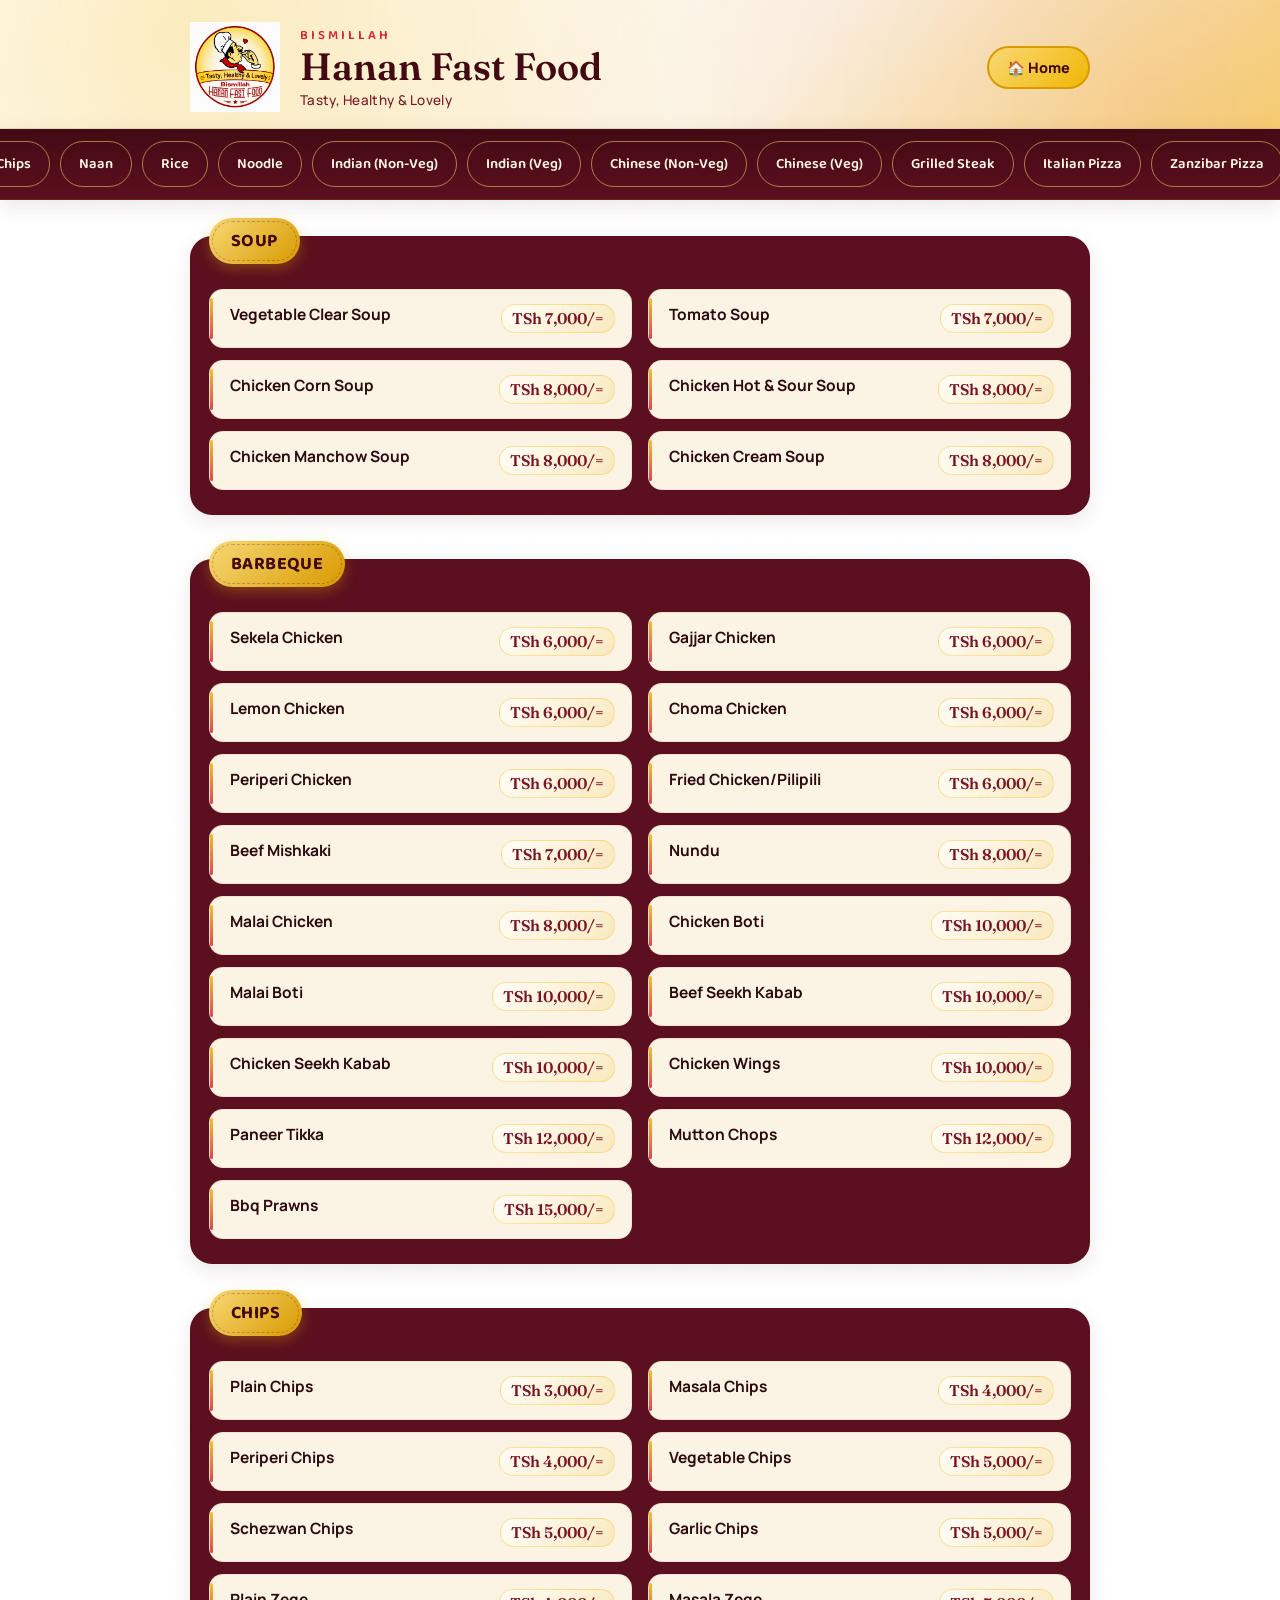
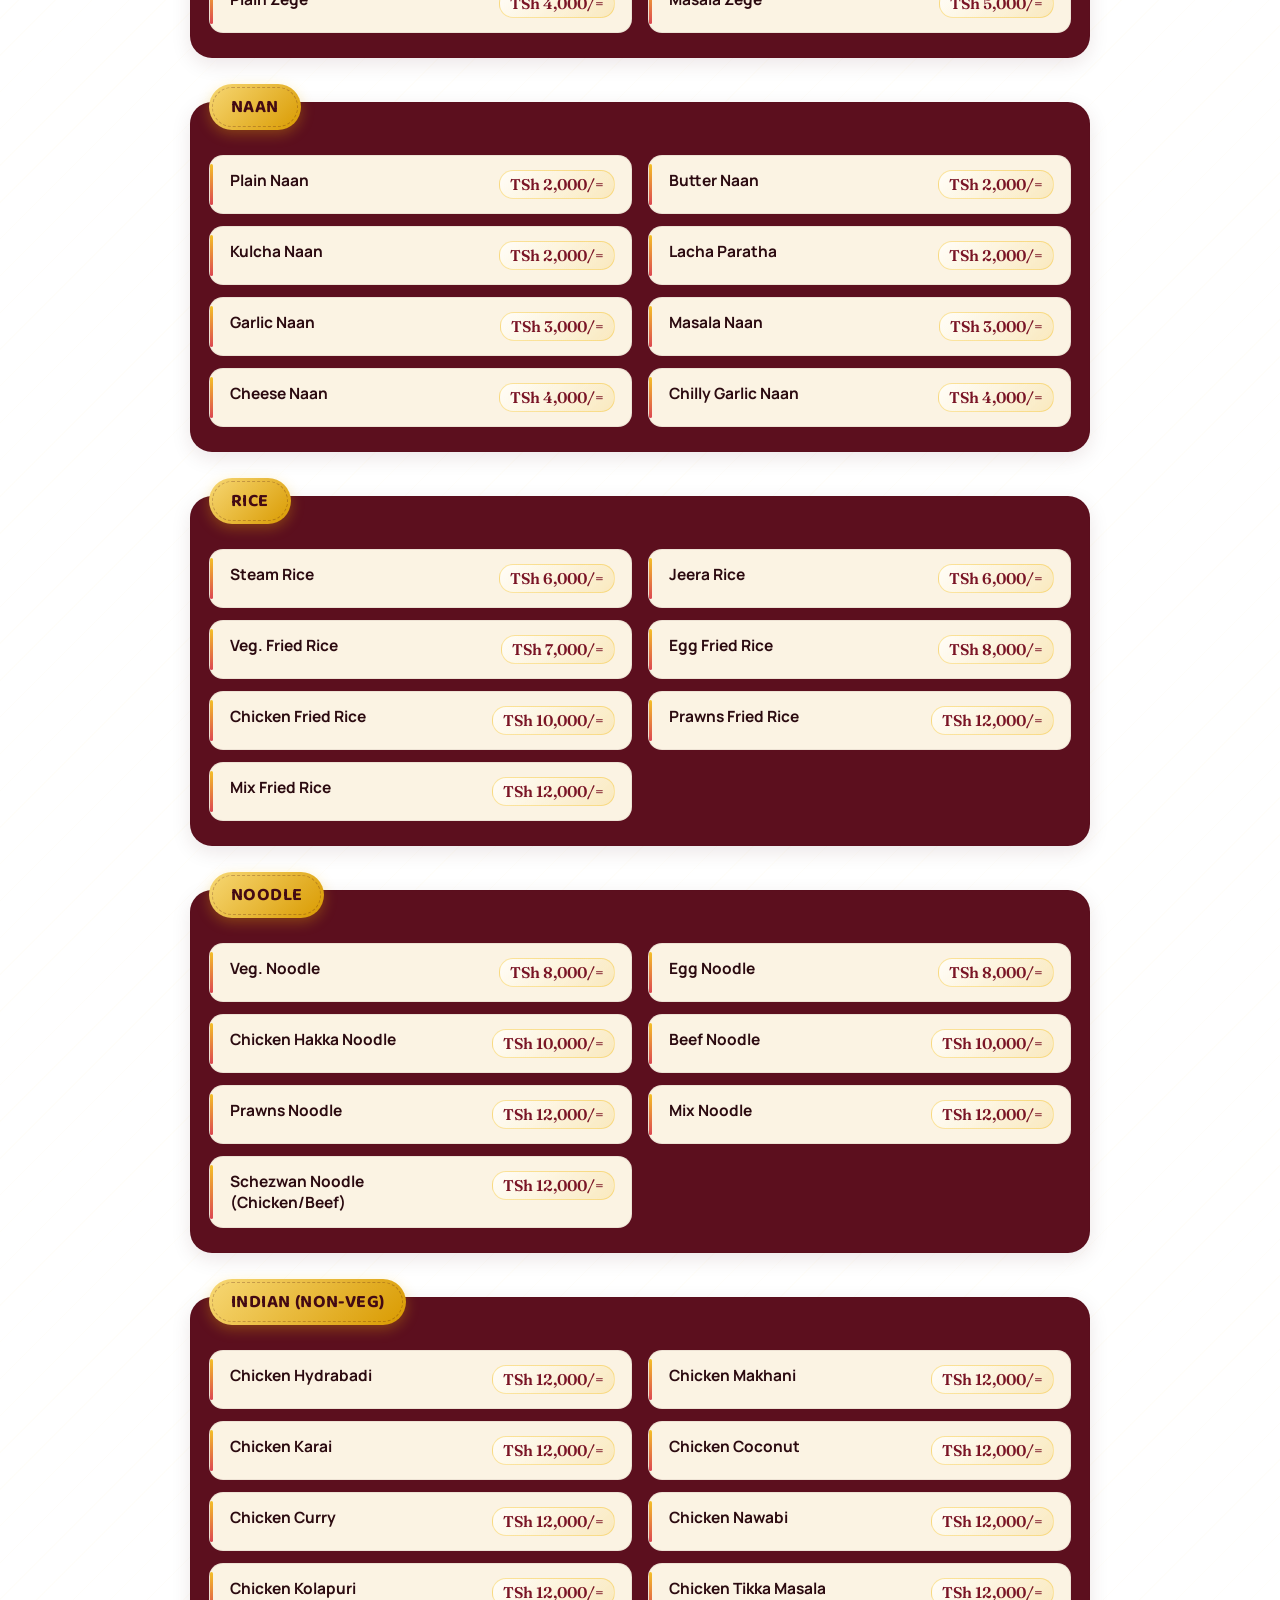
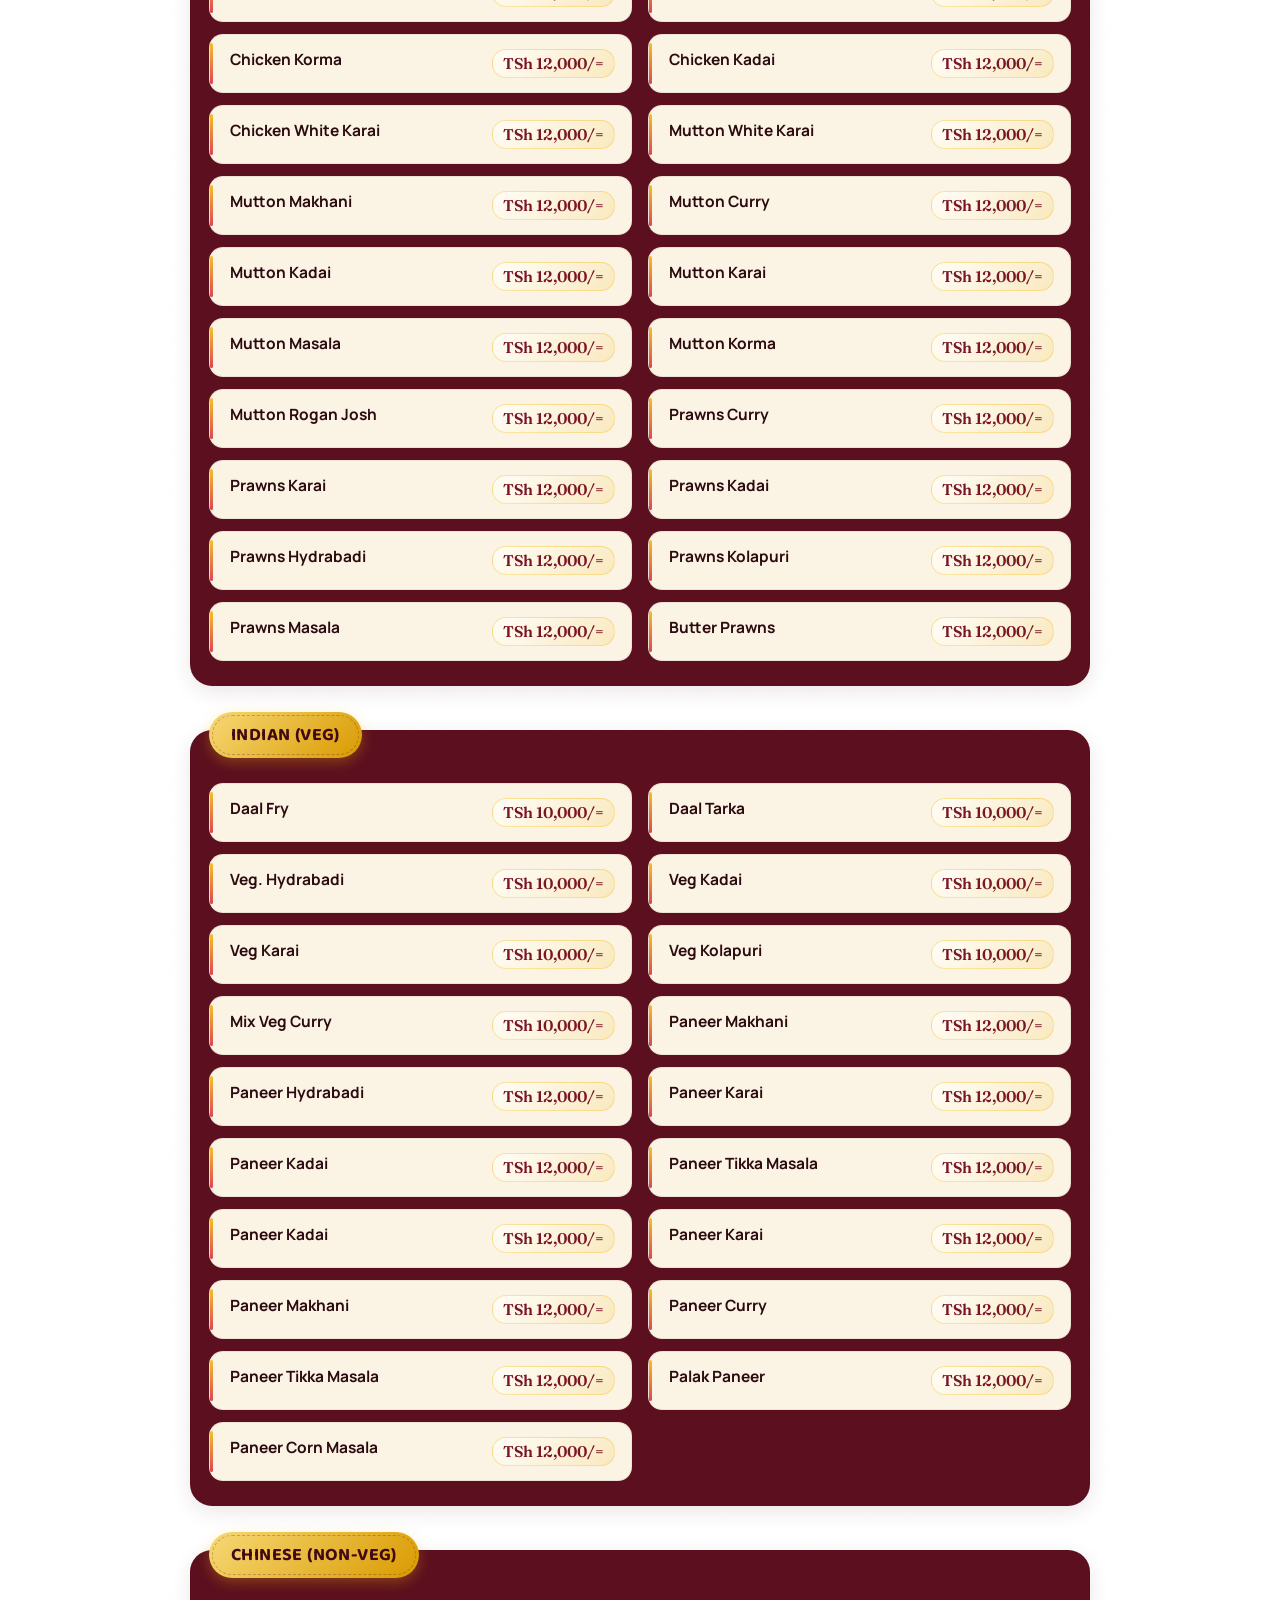
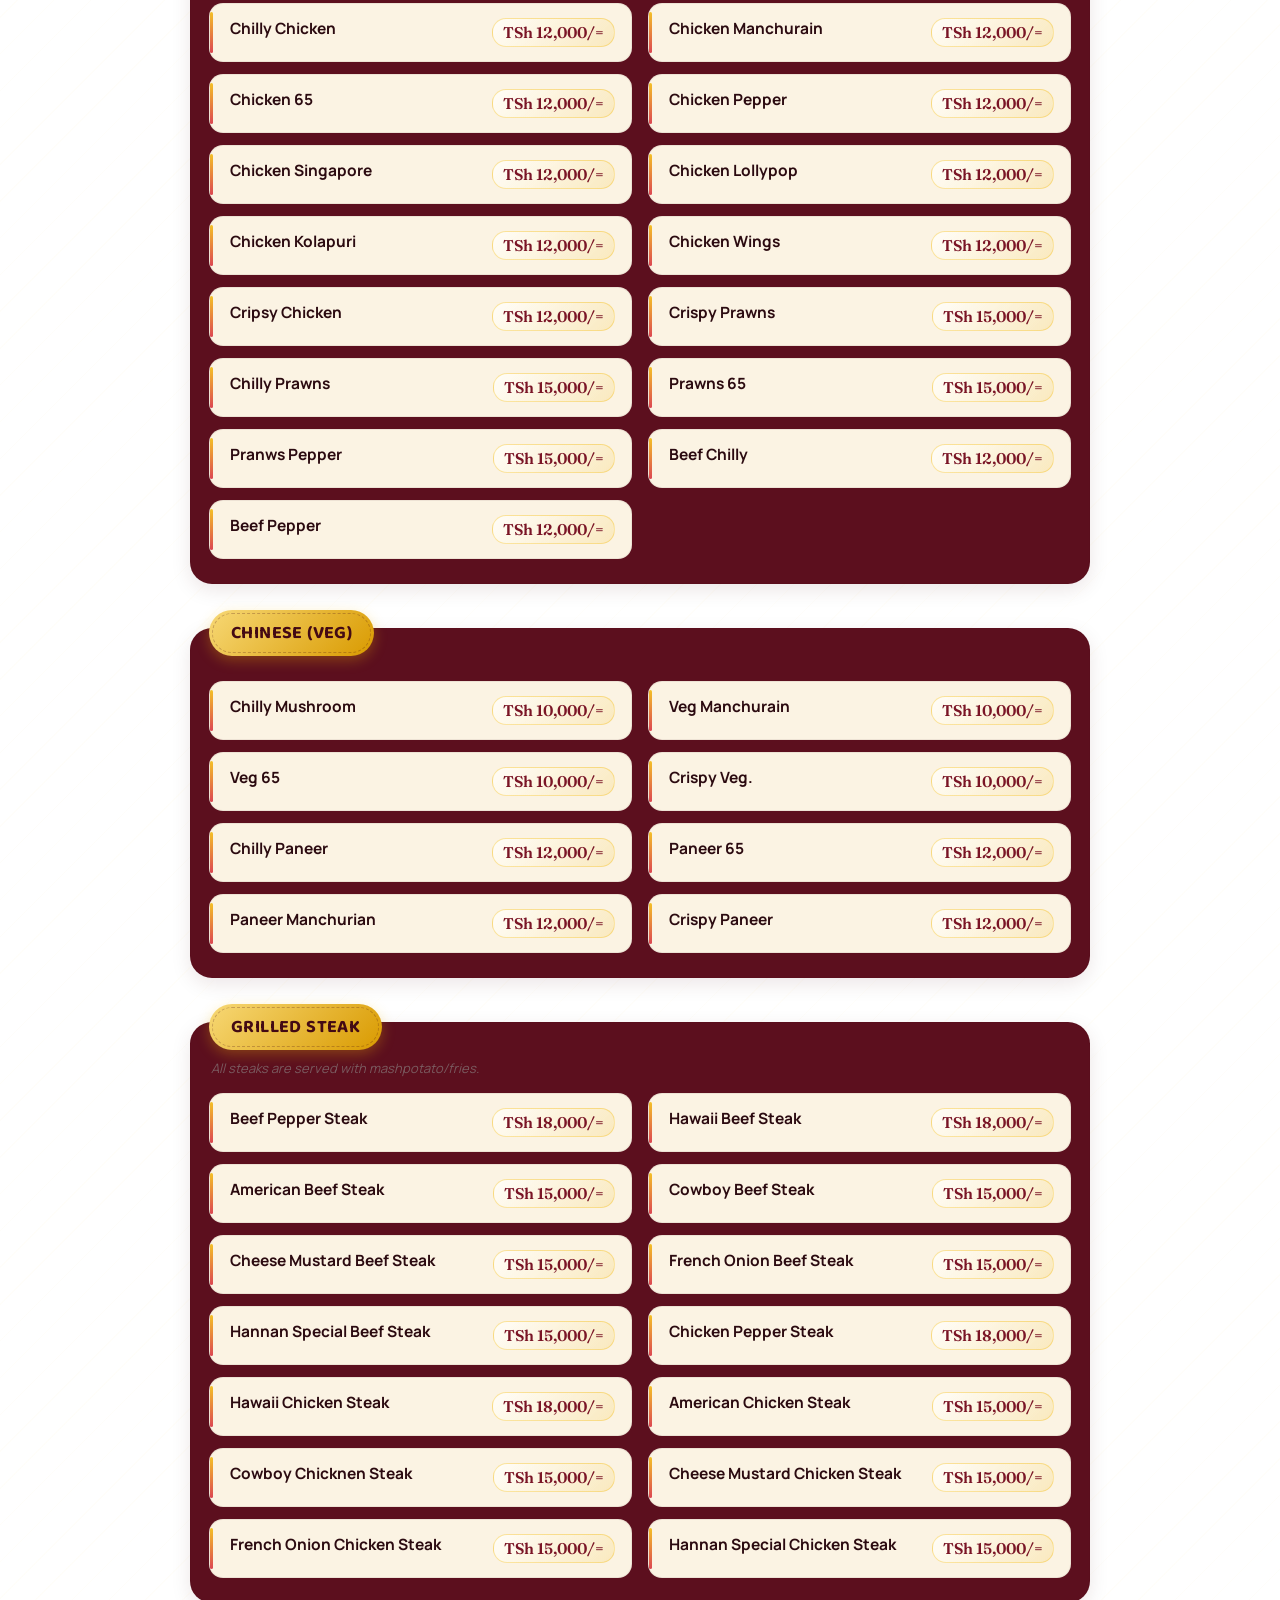
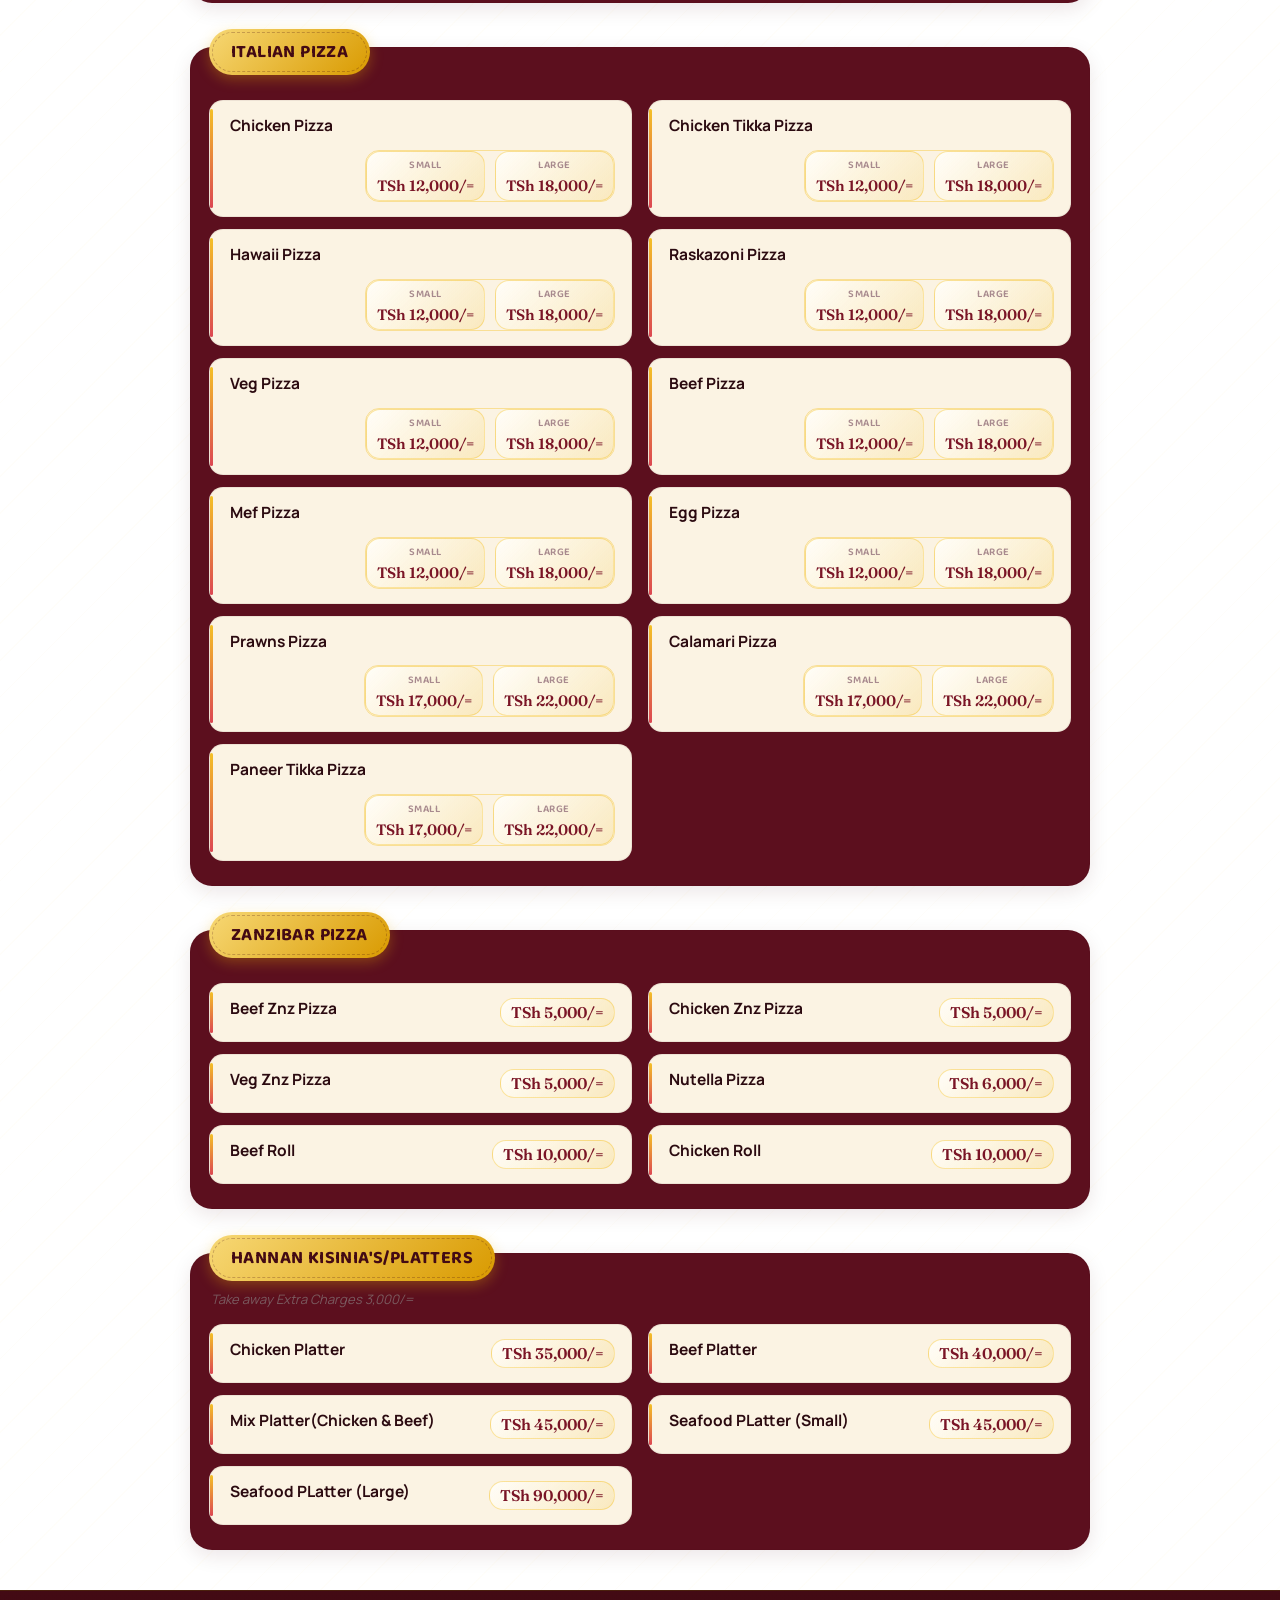
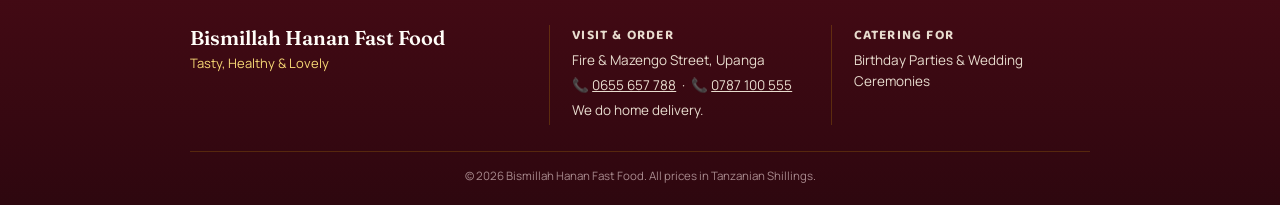
<file: index1.html>
<!DOCTYPE html>

<html lang="en">
<head>
  <meta charset="UTF-8" />
  <meta name="viewport" content="width=device-width, initial-scale=1.0, viewport-fit=cover" />

  <title>Bismillah Hanan Fast Food — Menu</title>

<meta
 name="description"
 content="Digital menu for Bismillah Hanan Fast Food, Stone Town, Zanzibar. Tasty, Healthy & Lovely."
/>

  <link rel="preconnect" href="https://fonts.googleapis.com" />
  <link rel="preconnect" href="https://fonts.gstatic.com" crossorigin />

  <link
    href="https://fonts.googleapis.com/css2?family=Fraunces:opsz,wght@9..144,500;9..144,600;9..144,700&family=Baloo+2:wght@600;700;800&family=Manrope:wght@400;500;600;700;800&display=swap"
    rel="stylesheet"
  />

  <link rel="stylesheet" href="style1.css" />
</head>

<body>

  <!-- =========================================================
       HEADER
       ========================================================= -->

  <header class="site-header">

<div class="header-inner">

  <!-- Restaurant Logo -->
  <div class="brand-logo">
    <img
      src="logo.png"
      alt="Bismillah Hanan Fast Food Logo"
    />
  </div>

  <!-- Restaurant Name -->
  <div class="brand-copy">
    <p class="brand-eyebrow">Bismillah</p>

    <h1 class="brand-name">
      Hanan Fast Food
    </h1>

    <p class="brand-tagline">
      Tasty, Healthy &amp; Lovely
    </p>
  </div>

  <!-- Home Button -->
  <a
    href="index.html"
    class="home-button"
    aria-label="Go back to home page"
  >
    🏠 Home
  </a>

</div>


  </header>

  <!-- =========================================================
       CATEGORY NAVIGATION
       ========================================================= -->

  <nav
    class="category-nav"
    aria-label="Menu categories"
  >


<div
  class="category-nav-scroll"
  id="category-nav"
  role="tablist"
></div>

  </nav>

  <!-- =========================================================
       MENU CONTENT
       ========================================================= -->

  <main
    id="menu-content"
    class="menu-content"
  >
    <!--
      Category sections are rendered here by script.js
      from MENU_DATA
    -->
  </main>

  <!-- =========================================================
       FOOTER
       ========================================================= -->

  <footer class="site-footer">


<div class="footer-inner">

  <!-- Footer Brand -->
  <div class="footer-brand">

    <p class="footer-name">
      Bismillah Hanan Fast Food
    </p>

    <p class="footer-tagline">
      Tasty, Healthy &amp; Lovely
    </p>

  </div>

  <!-- Restaurant Details -->
  <div class="footer-details">

    <p class="footer-heading">
      Visit &amp; Order
    </p>

    <p>
     Fire &amp; Mazengo Street, Upanga
    </p>

    <p>
      📞 <a href="tel:0655657788">0655 657 788</a>
      &nbsp;·&nbsp;
      📞 <a href="tel:0787100555">0787 100 555</a>
    </p>

    <p>
      We do home delivery.
    </p>

  </div>

  <!-- Catering -->
  <div class="footer-catering">

    <p class="footer-heading">
      Catering For
    </p>

    <p>
      Birthday Parties &amp; Wedding Ceremonies
    </p>

  </div>

</div>

<!-- Copyright -->
<p class="footer-copyright">
  © <span id="year"></span>
  Bismillah Hanan Fast Food.
  All prices in Tanzanian Shillings.
</p>


  </footer>

  <!-- JavaScript -->

  <script src="script1.js"></script>

</body>
</html>
</file>
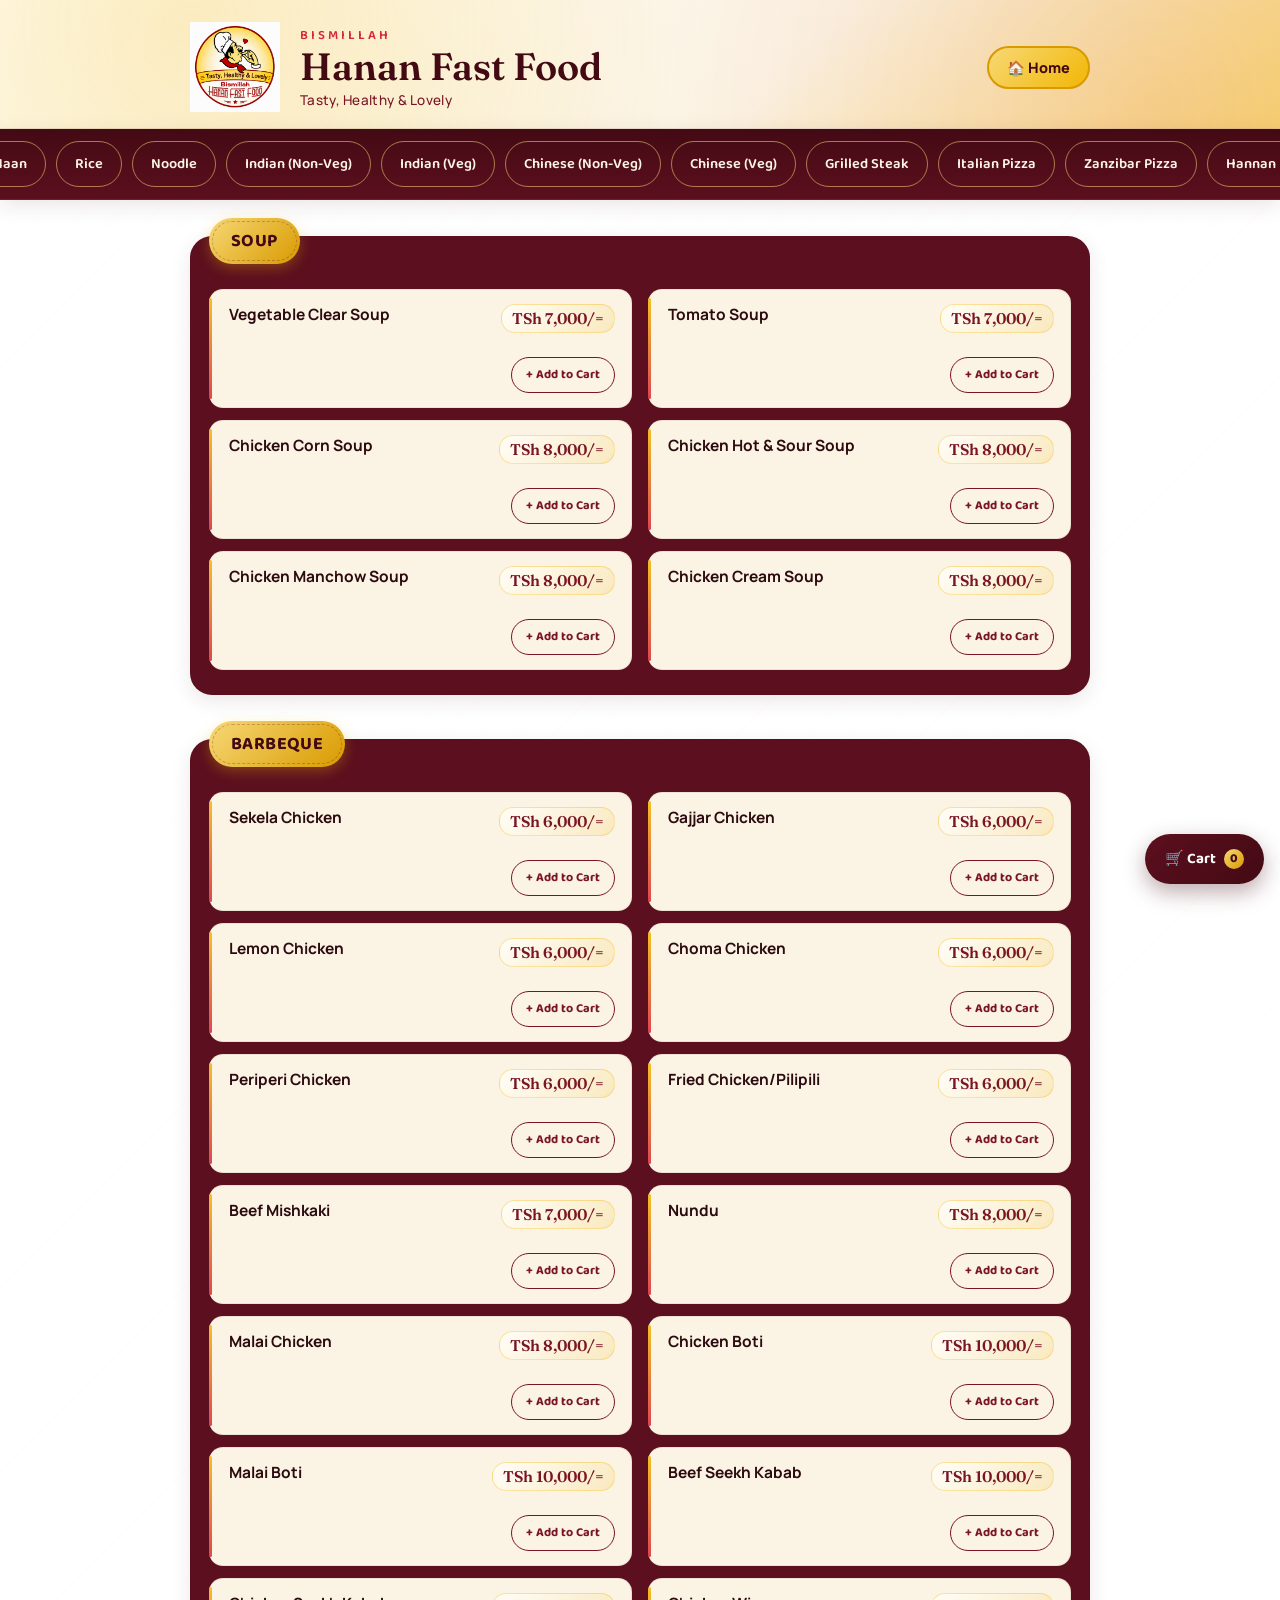
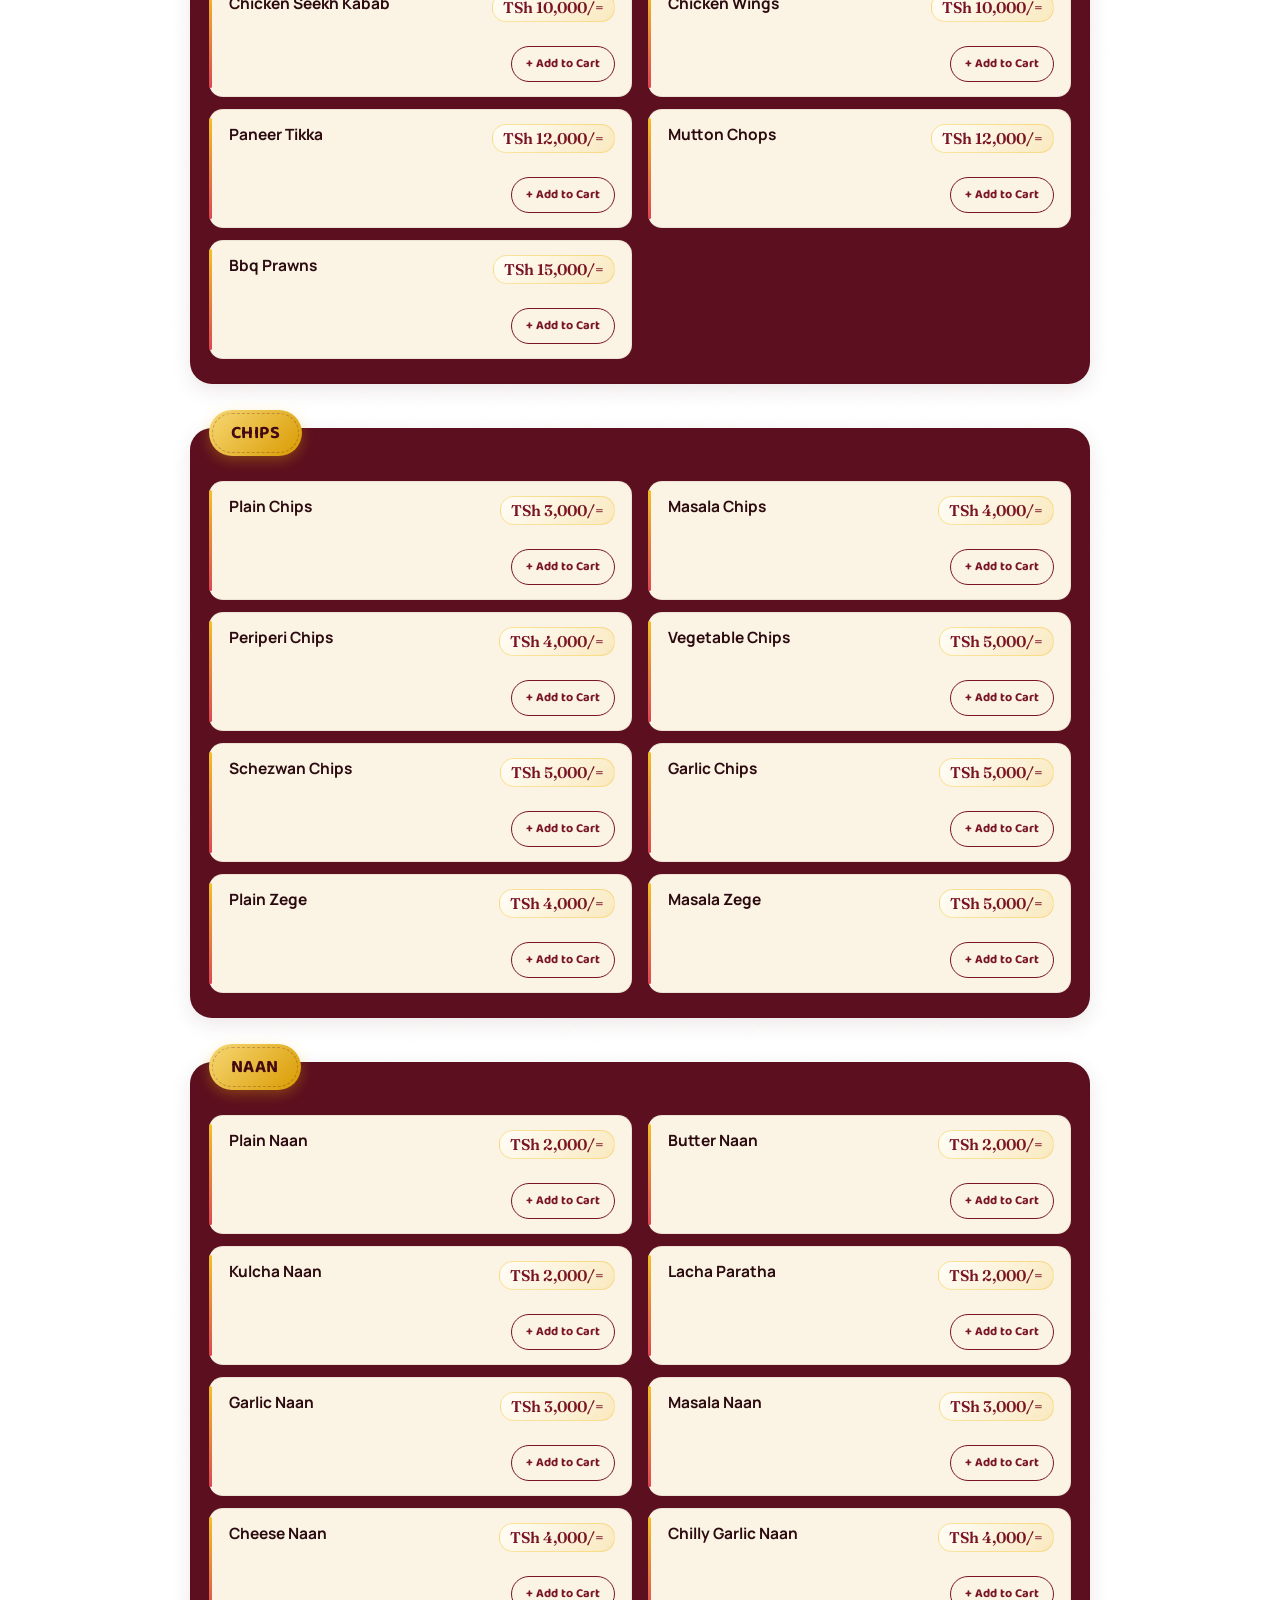
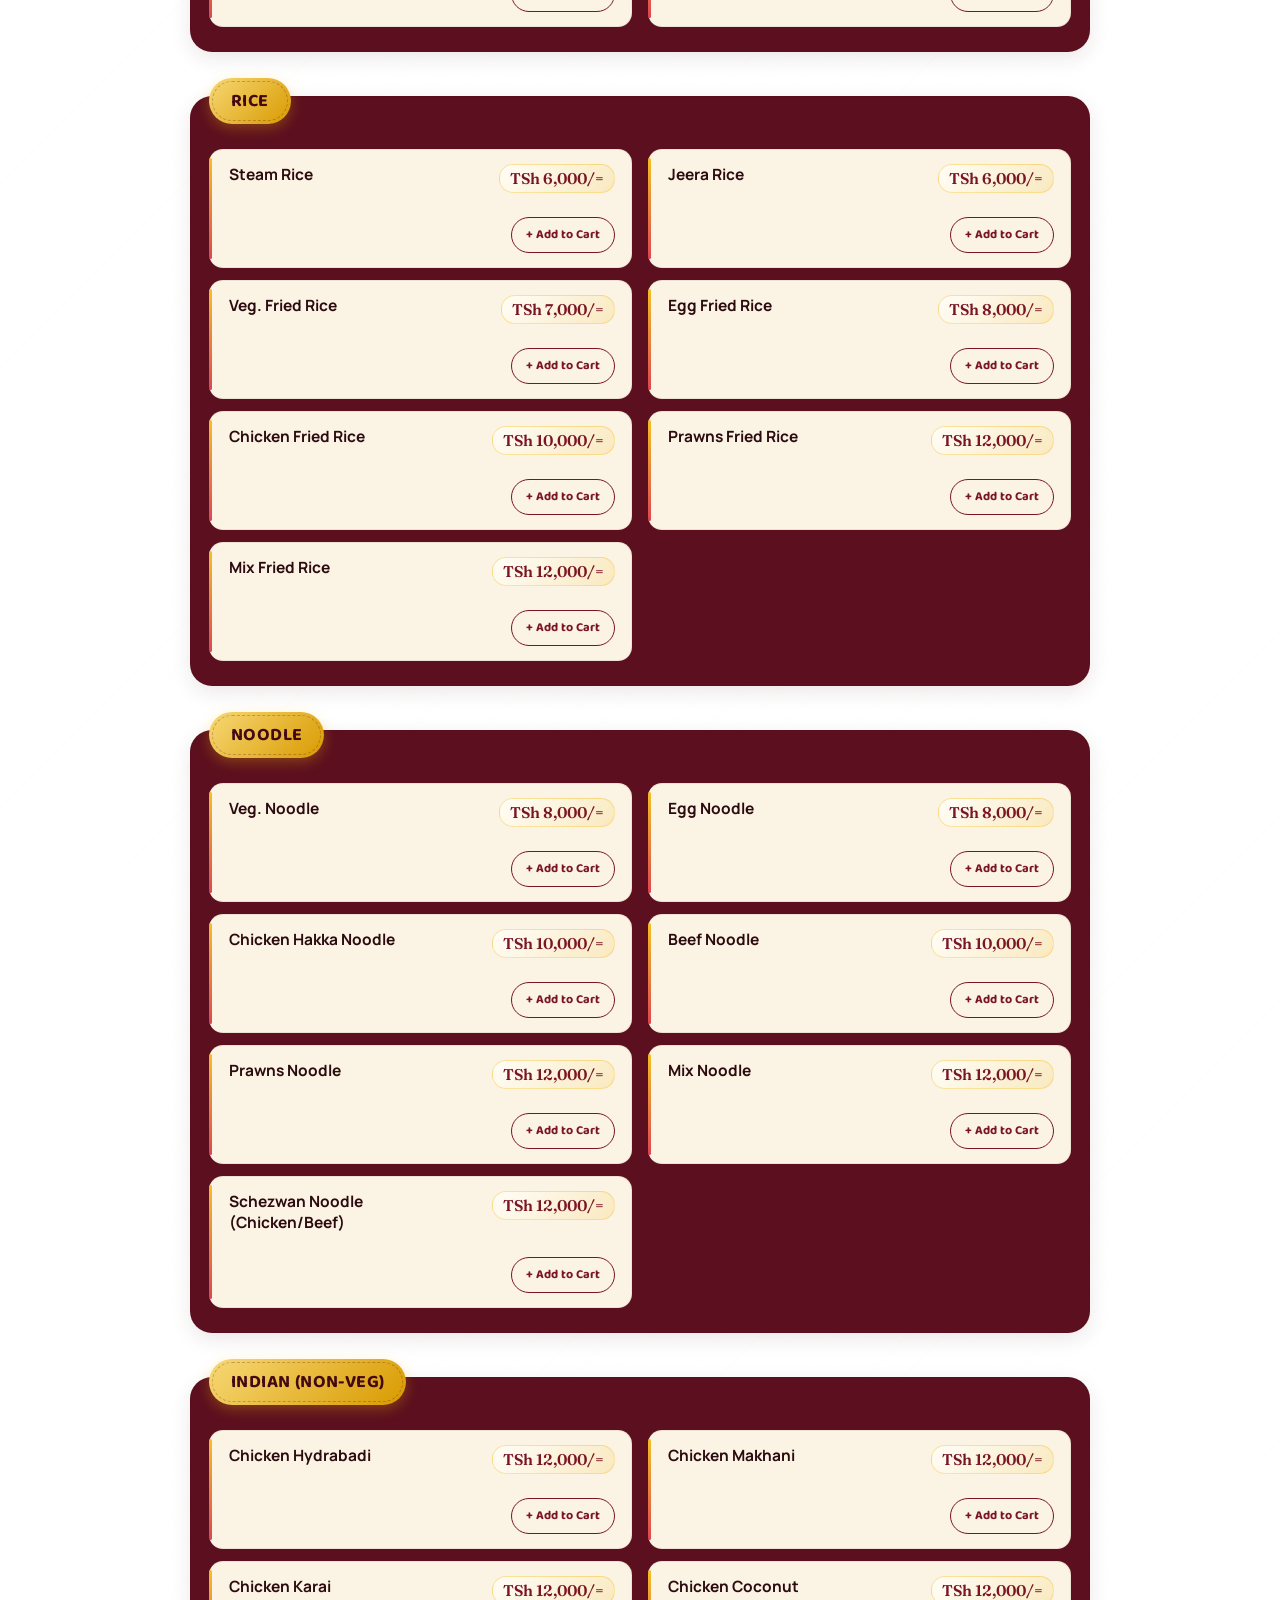
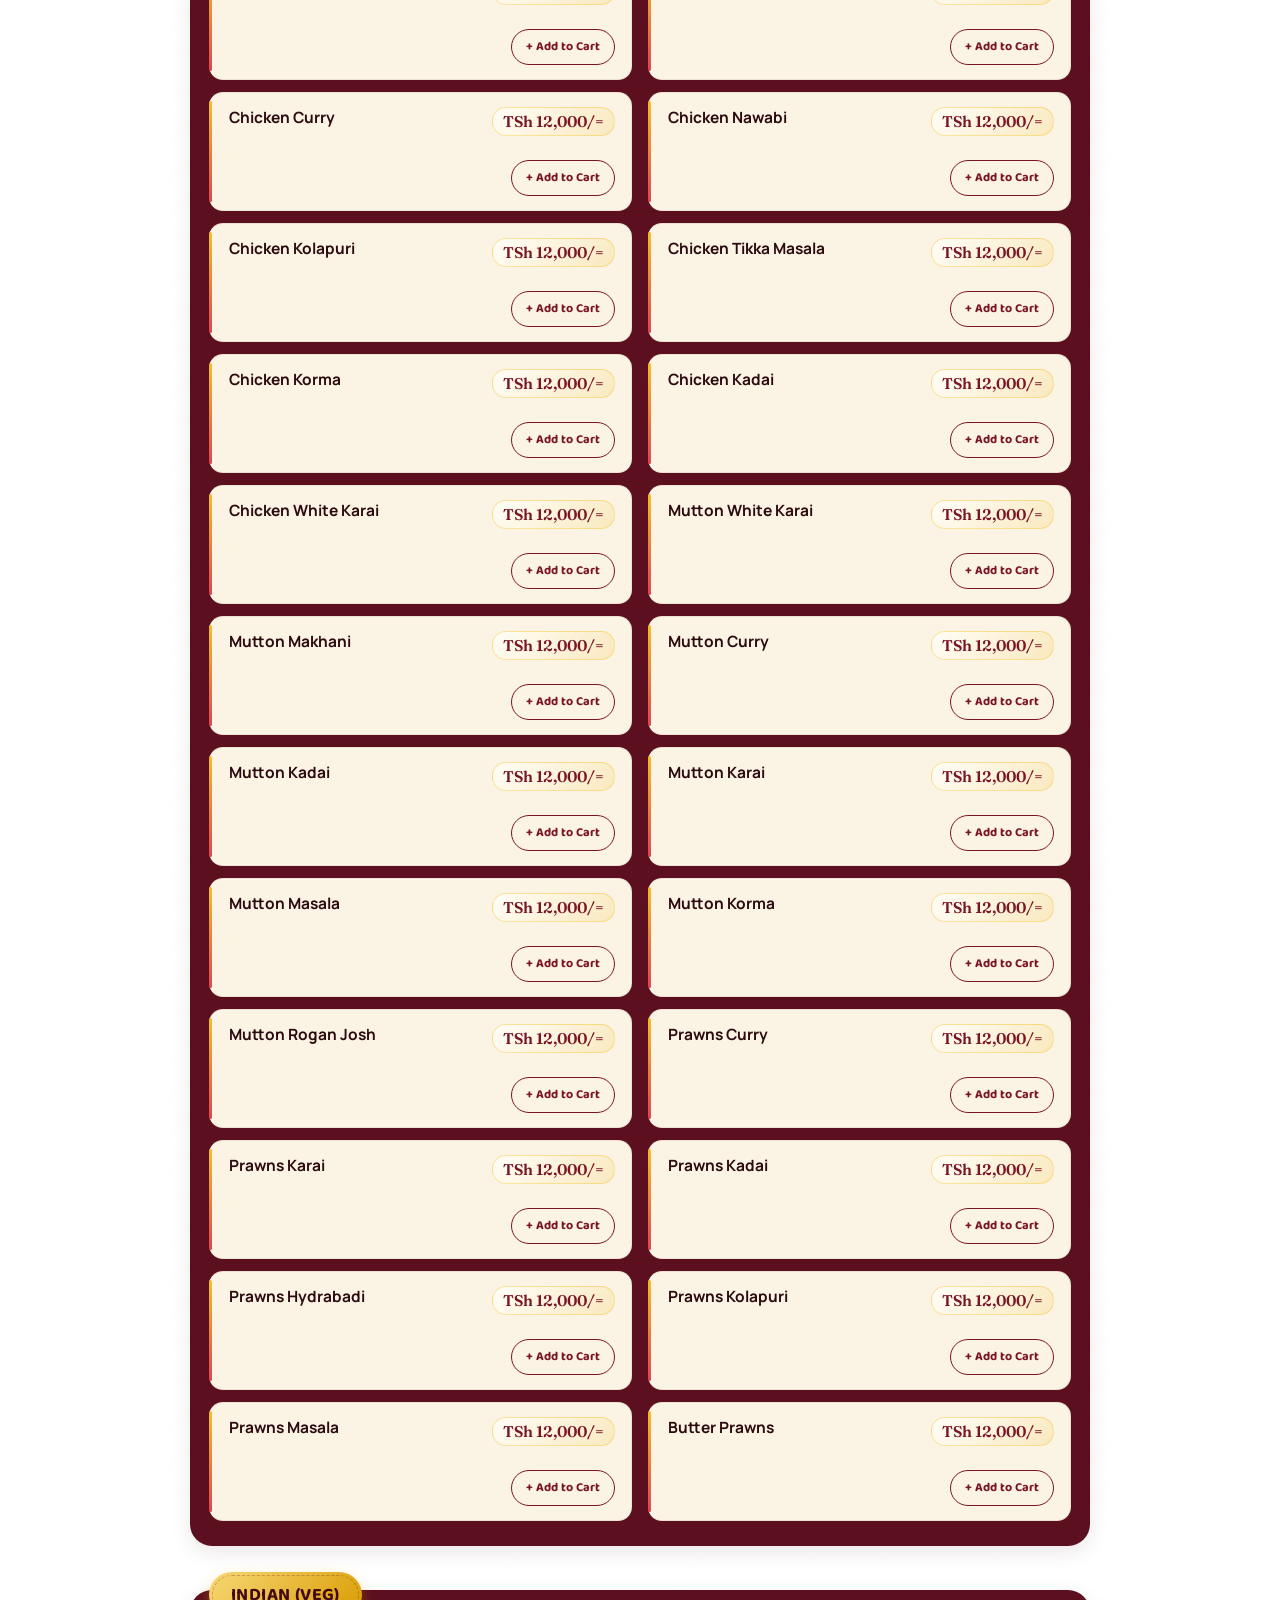
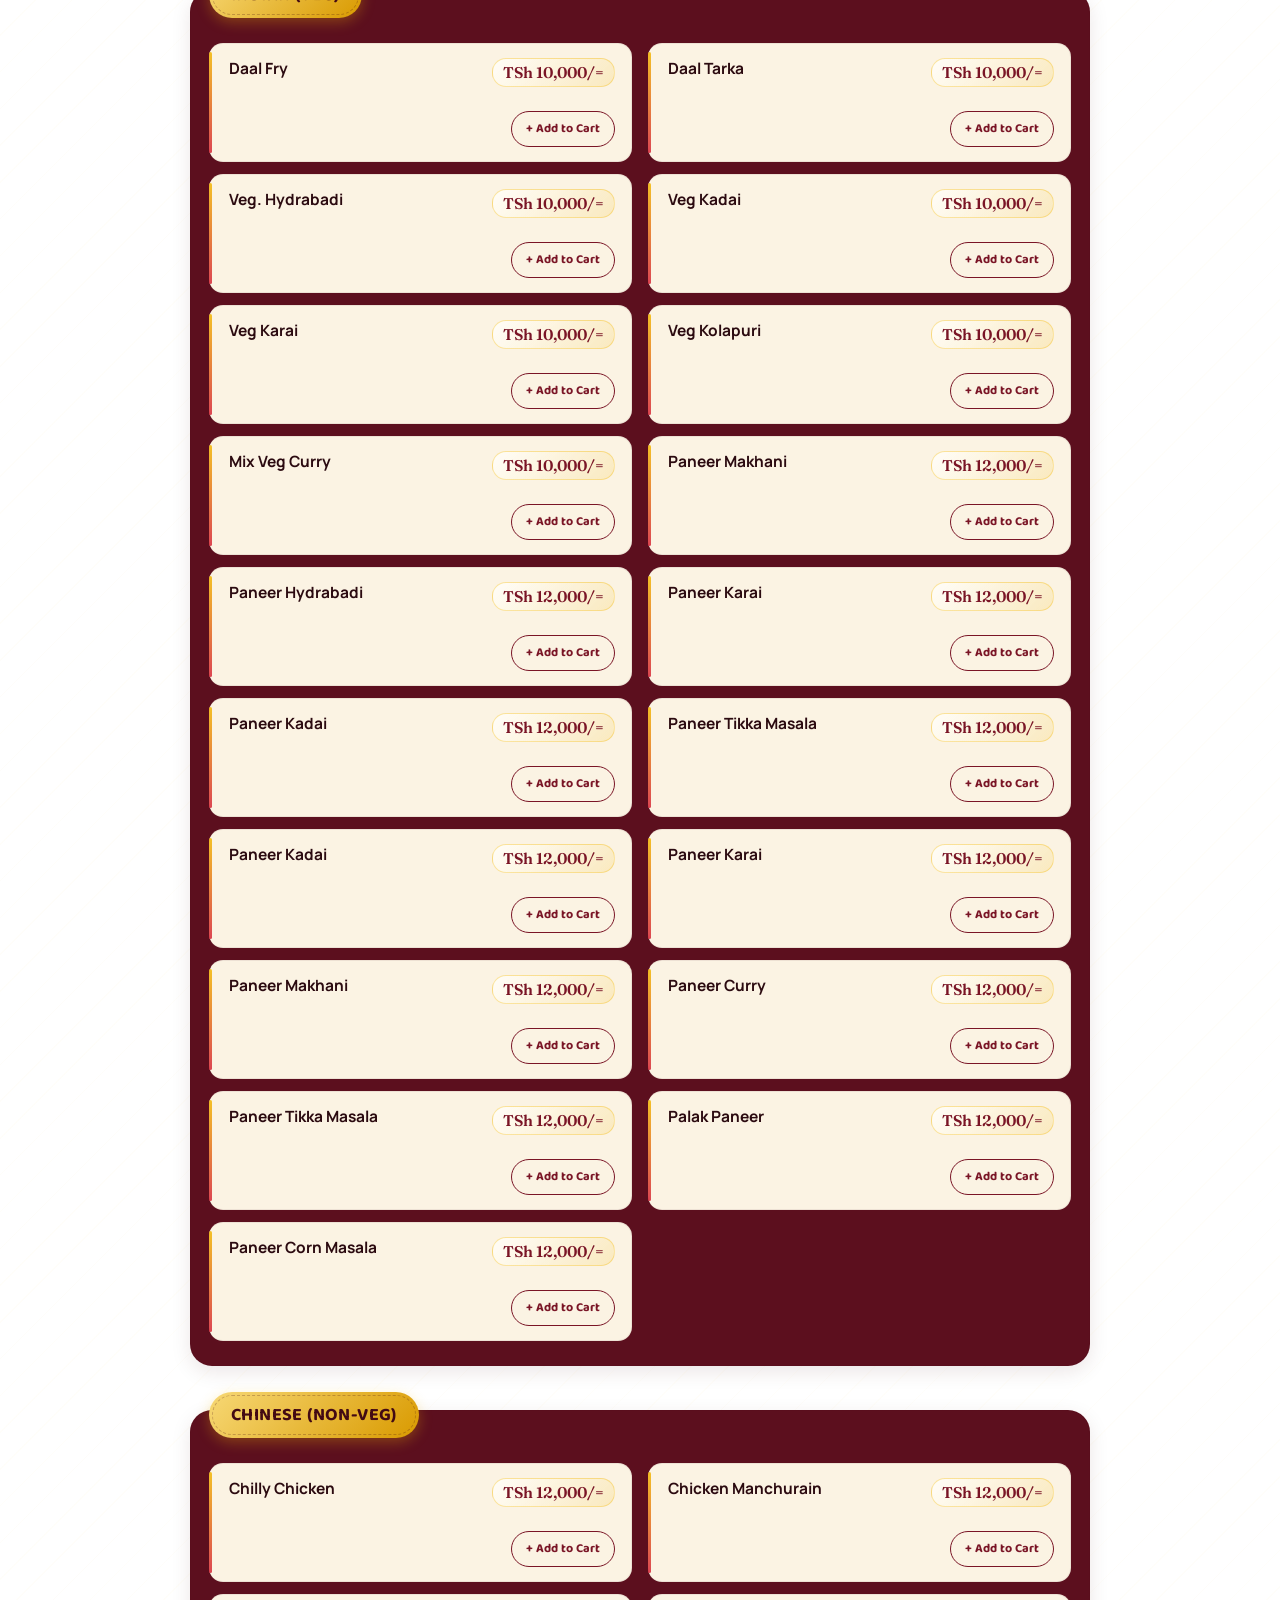
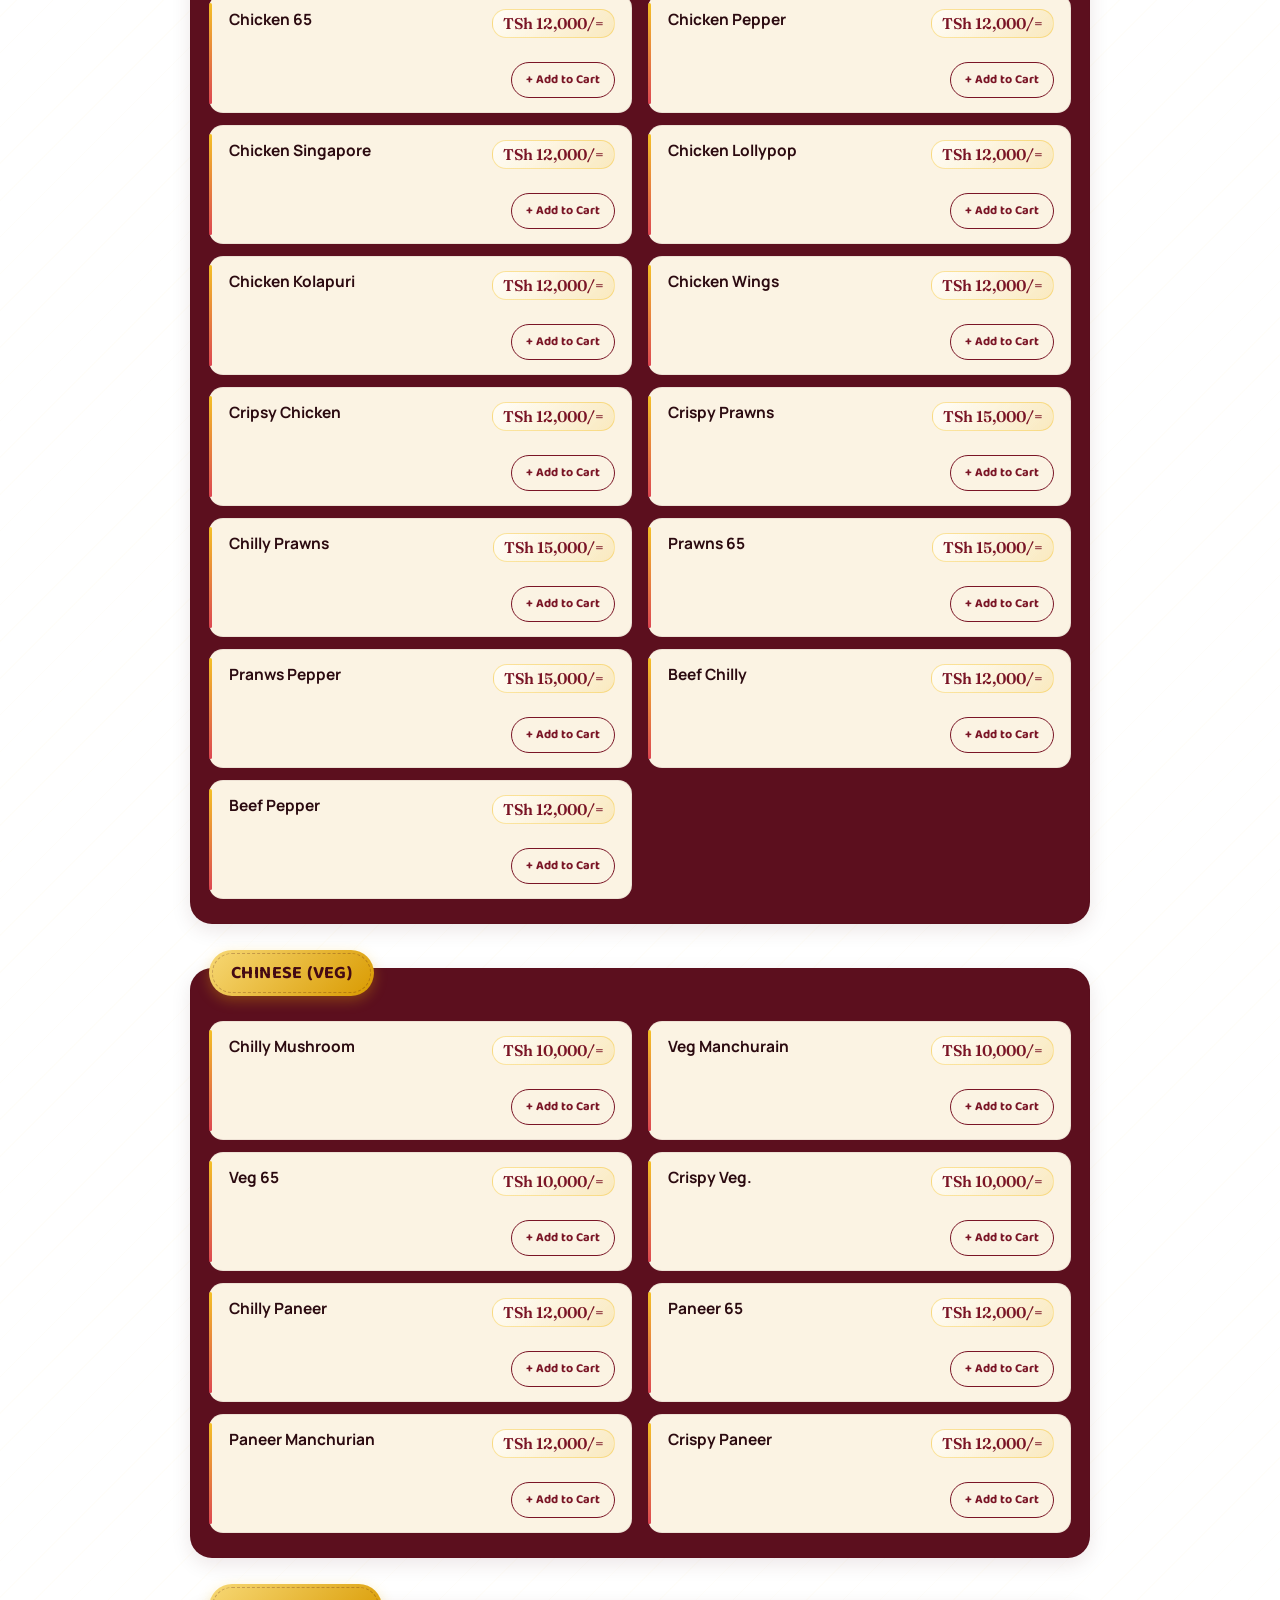
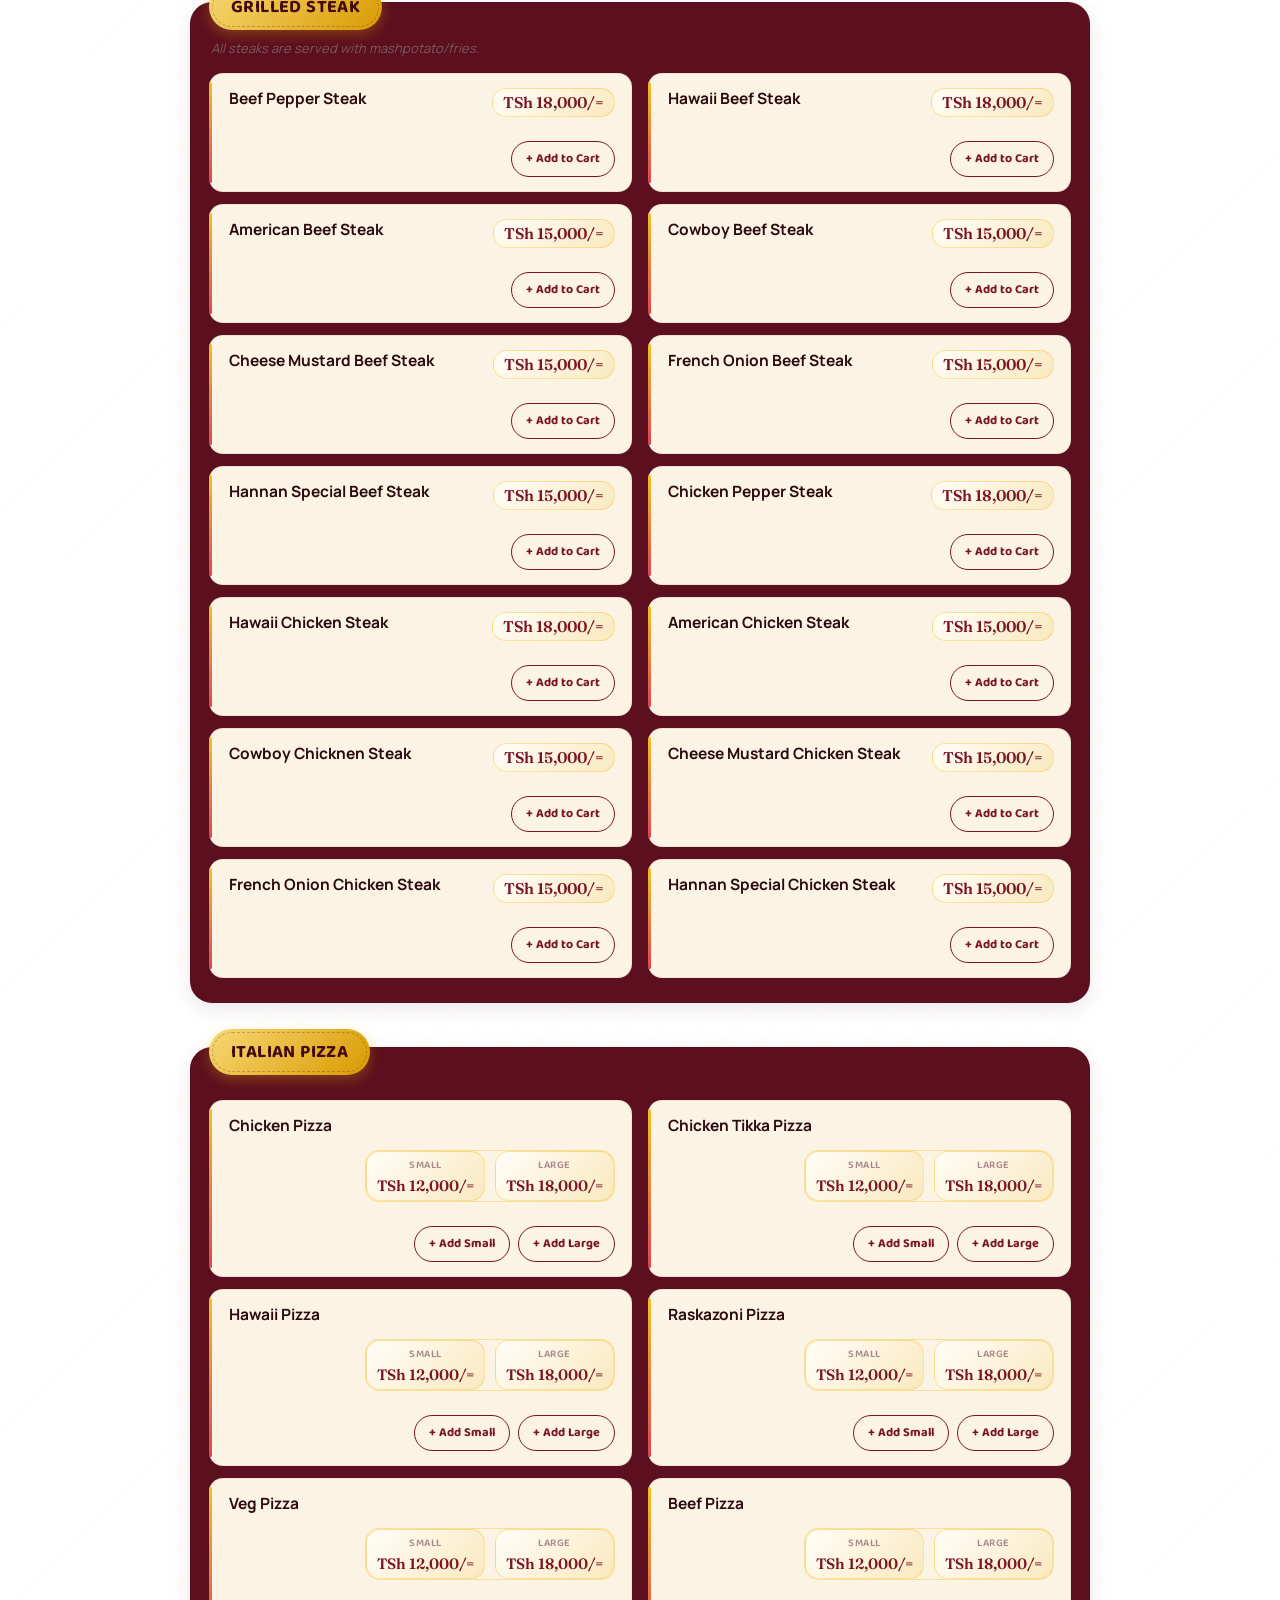
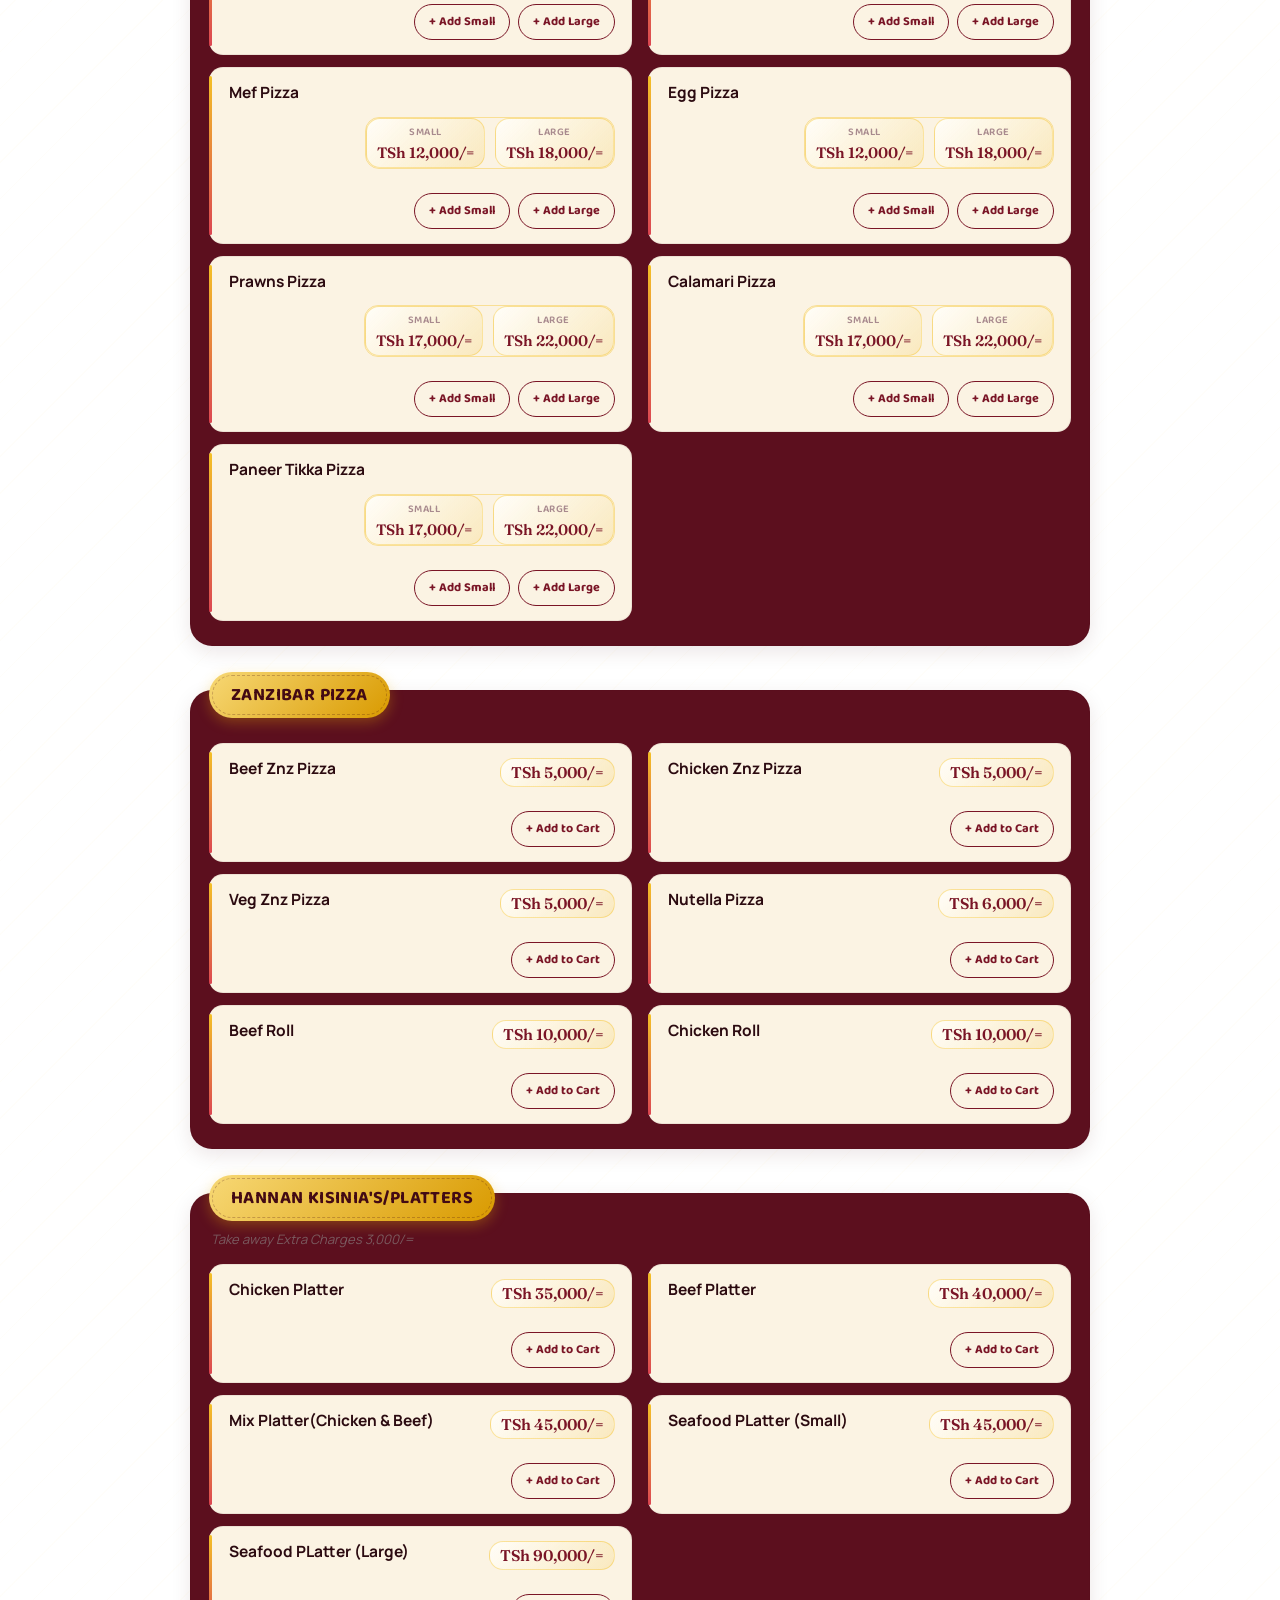
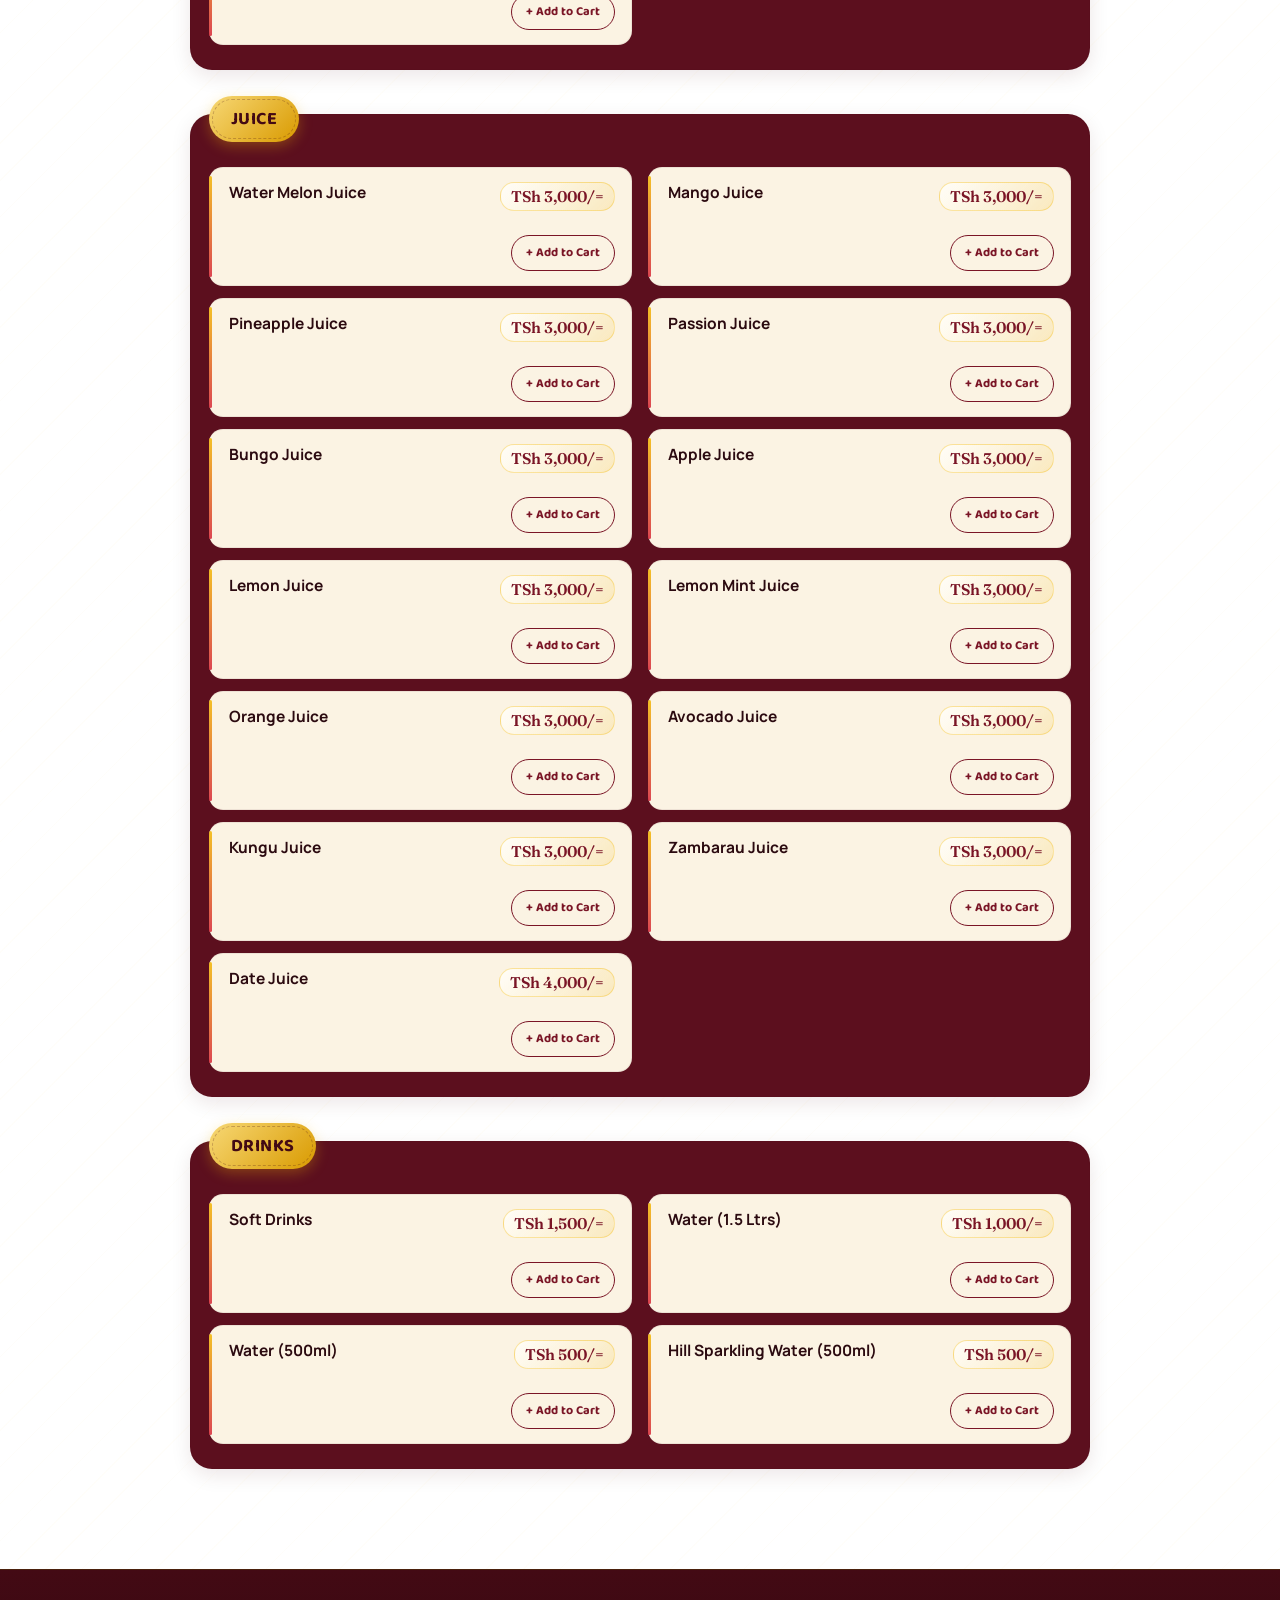
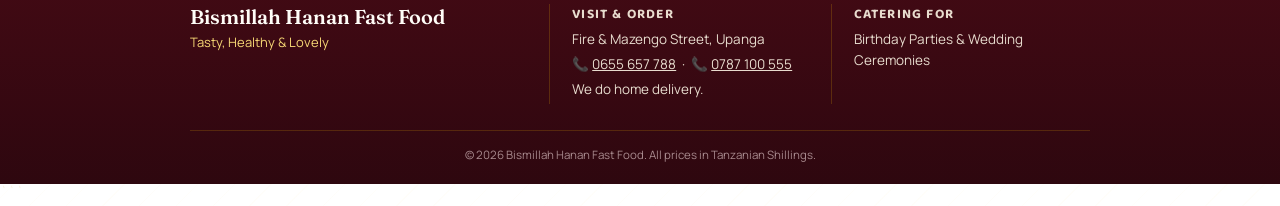
<file: index2.html>
<!DOCTYPE html>
<html lang="en">

<head>
  <meta charset="UTF-8" />
  <meta
    name="viewport"
    content="width=device-width, initial-scale=1.0, viewport-fit=cover"
  />

  <title>Bismillah Hanan Fast Food — Menu</title>

  <meta
    name="description"
    content="Digital menu for Bismillah Hanan Fast Food, Stone Town, Zanzibar. Tasty, Healthy & Lovely."
  />

  <!-- Google Fonts -->
  <link rel="preconnect" href="https://fonts.googleapis.com" />
  <link rel="preconnect" href="https://fonts.gstatic.com" crossorigin />

  <link
    href="https://fonts.googleapis.com/css2?family=Fraunces:opsz,wght@9..144,500;9..144,600;9..144,700&family=Baloo+2:wght@600;700;800&family=Manrope:wght@400;500;600;700;800&display=swap"
    rel="stylesheet"
  />

  <!-- Main Stylesheet -->
  <link rel="stylesheet" href="style2.css" />
</head>

<body>

  <!-- =========================================================
       HEADER
       ========================================================= -->

  <header class="site-header">

    <div class="header-inner">

      <!-- Restaurant Logo -->
      <div class="brand-logo">
        <img
          src="logo.png"
          alt="Bismillah Hanan Fast Food Logo"
        />
      </div>

      <!-- Restaurant Name -->
      <div class="brand-copy">
        <p class="brand-eyebrow">Bismillah</p>

        <h1 class="brand-name">
          Hanan Fast Food
        </h1>

        <p class="brand-tagline">
          Tasty, Healthy &amp; Lovely
        </p>
      </div>

      <!-- Home Button -->
      <a
        href="index.html"
        class="home-button"
        aria-label="Go back to home page"
      >
        🏠 Home
      </a>

    </div>

  </header>


  <!-- =========================================================
       CATEGORY NAVIGATION
       ========================================================= -->

  <nav
    class="category-nav"
    aria-label="Menu categories"
  >

    <div
      class="category-nav-scroll"
      id="category-nav"
      role="tablist"
    ></div>

  </nav>


  <!-- =========================================================
       MENU CONTENT
       ========================================================= -->

  <main
    id="menu-content"
    class="menu-content"
  >
    <!--
      Category sections are rendered here by script2.js
      from MENU_DATA.
    -->
  </main>


  <!-- =========================================================
       FOOTER
       ========================================================= -->

  <footer class="site-footer">

    <div class="footer-inner">

      <!-- Footer Brand -->
      <div class="footer-brand">

        <p class="footer-name">
          Bismillah Hanan Fast Food
        </p>

        <p class="footer-tagline">
          Tasty, Healthy &amp; Lovely
        </p>

      </div>


      <!-- Restaurant Details -->
      <div class="footer-details">

        <p class="footer-heading">
          Visit &amp; Order
        </p>

        <p>
          Fire &amp; Mazengo Street, Upanga
        </p>

        <p>
          📞 <a href="tel:0655657788">0655 657 788</a>
          &nbsp;·&nbsp;
          📞 <a href="tel:0787100555">0787 100 555</a>
        </p>

        <p>
          We do home delivery.
        </p>

      </div>


      <!-- Catering -->
      <div class="footer-catering">

        <p class="footer-heading">
          Catering For
        </p>

        <p>
          Birthday Parties &amp; Wedding Ceremonies
        </p>

      </div>

    </div>


    <!-- Copyright -->
    <p class="footer-copyright">
      © <span id="year"></span>
      Bismillah Hanan Fast Food.
      All prices in Tanzanian Shillings.
    </p>

  </footer>


  <!-- =========================================================
       CART: FLOATING BUTTON
       ========================================================= -->

  <button
    id="cart-toggle-btn"
    class="cart-fab"
    type="button"
    aria-label="Open cart, 0 items"
  >
    🛒 Cart
    <span
      id="cart-count"
      class="cart-fab-count"
      aria-hidden="true"
    >0</span>
  </button>


  <!-- =========================================================
       CART: OVERLAY
       ========================================================= -->

  <div
    id="cart-overlay"
    class="cart-overlay"
    hidden
  ></div>


  <!-- =========================================================
       CART: DRAWER
       ========================================================= -->

  <aside
    id="cart-drawer"
    class="cart-drawer"
    role="dialog"
    aria-modal="true"
    aria-labelledby="cart-drawer-title"
    hidden
  >

    <!-- Cart Header -->
    <div class="cart-drawer-header">

      <h2 id="cart-drawer-title">
        🛒 Your Order
      </h2>

      <button
        id="cart-close-btn"
        class="cart-close-btn"
        type="button"
        aria-label="Close cart"
      >
        ✕
      </button>

    </div>


    <!-- Cart Items -->
    <div
      id="cart-items"
      class="cart-items"
    ></div>


    <!-- Empty Cart -->
    <div
      id="cart-empty"
      class="cart-empty"
      hidden
    >

      <p>
        Your cart is empty
      </p>

      <button
        id="cart-browse-btn"
        class="cart-browse-btn"
        type="button"
      >
        Browse Menu
      </button>

    </div>


    <!-- =======================================================
         CART FOOTER / ORDER DETAILS
         ======================================================= -->

    <div
      id="cart-footer"
      class="cart-footer"
      hidden
    >

      <div class="order-details-box">

        <!-- =================================================
             ORDER TYPE
             Only Delivery and Pickup
             ================================================= -->

        <div class="order-type-group">

          <p class="order-type-label">
            <span
              class="order-type-label-dot"
              aria-hidden="true"
            ></span>

            How would you like your order?
          </p>


          <div
            class="order-type-options"
            id="order-type-options"
            role="radiogroup"
            aria-label="Order type"
          >

            <!-- DELIVERY -->
            <button
              type="button"
              class="order-type-btn order-type-btn--delivery"
              data-type="delivery"
              role="radio"
              aria-checked="false"
            >

              <span
                class="order-type-icon"
                aria-hidden="true"
              >
                🛵
              </span>

              <span class="order-type-text">
                Delivery
              </span>

            </button>


            <!-- PICKUP -->
            <button
              type="button"
              class="order-type-btn order-type-btn--pickup"
              data-type="pickup"
              role="radio"
              aria-checked="false"
            >

              <span
                class="order-type-icon"
                aria-hidden="true"
              >
                🥡
              </span>

              <span class="order-type-text">
                Pickup
              </span>

            </button>

          </div>


          <p
            class="order-type-hint"
            id="order-type-hint"
          >
            Select Delivery or Pickup to continue.
          </p>

        </div>


        <!-- Divider -->
        <div
          class="order-details-divider"
          aria-hidden="true"
        ></div>


        <!-- =================================================
             CUSTOMER FIELDS
             ================================================= -->

        <div
          class="cart-customer-fields"
          id="cart-customer-fields"
          hidden
        >

          <!-- Customer Name -->
          <input
            type="text"
            id="customer-name"
            class="cart-input"
            placeholder="Your name *"
            aria-label="Your name (required)"
            hidden
          />


          <!-- Phone Number -->
          <input
            type="tel"
            id="customer-contact"
            class="cart-input"
            placeholder="Phone number *"
            aria-label="Phone number (required)"
            hidden
          />


          <!-- Delivery Address -->
          <input
            type="text"
            id="customer-address"
            class="cart-input"
            placeholder="Delivery address *"
            aria-label="Delivery address (required)"
            hidden
          />

        </div>

      </div>


      <!-- =================================================
           TOTAL
           ================================================= -->

      <div class="cart-total-row">

        <span>
          Total
        </span>

        <span id="cart-total-value">
          TSh 0/=
        </span>

      </div>


      <!-- =================================================
           WHATSAPP ORDER BUTTON
           ================================================= -->

      <button
        id="whatsapp-order-btn"
        class="whatsapp-btn"
        type="button"
        disabled
      >
        📲 Order via WhatsApp
      </button>


      <p class="whatsapp-hint">
        This opens WhatsApp with your order filled in — tap Send there to
        confirm it.
      </p>


      <!-- Clear Cart -->
      <button
        id="clear-cart-btn"
        class="clear-cart-btn"
        type="button"
      >
        Clear Cart
      </button>

    </div>

  </aside>


  <!-- =========================================================
       JAVASCRIPT
       ========================================================= -->

  <script src="script2.js"></script>

</body>
</html>
```
</file>
<file: style1.css>
/* =========================================================================
DESIGN TOKENS
========================================================================= */

:root {
--maroon-950: #2E070F;
--maroon-900: #430A14;
--maroon-800: #5C0F1E;
--maroon-700: #7A1526;
--maroon-600: #93202F;

/* Chili-red accent — a second, more vivid pop pulled from the logo's
   red script and heart mark. Used sparingly for CTAs and highlights
   so the palette reads as colorful without losing the maroon/gold identity. */
--crimson-600: #D62839;
--crimson-700: #A81F2D;

--gold-300: #F7D875;
--gold-500: #F2B705;
--gold-600: #D99A00;
--gold-700: #B37D00;

--cream-50: #FBF3E3;
--cream-white: #FFFDF8;

--ink: #2B0A10;
--ink-soft: #7A5A5F;
--ink-faint: #A88A8E;

--font-display: 'Fraunces', serif;
--font-badge: 'Baloo 2', sans-serif;
--font-body: 'Manrope', sans-serif;

--radius-lg: 22px;
--radius-md: 14px;
--radius-pill: 999px;

--shadow-soft: 0 6px 20px rgba(67, 10, 20, 0.10);
--shadow-card: 0 2px 10px rgba(67, 10, 20, 0.06);
--shadow-gold-glow: 0 4px 14px rgba(242, 183, 5, 0.30);

--nav-height: 62px;
}

/* =========================================================================
RESET & BASE
========================================================================= */

* {
  box-sizing: border-box;
  }

html {
scroll-behavior: smooth;
}

@media (prefers-reduced-motion: reduce) {

html {
scroll-behavior: auto;
}

* {
  animation-duration: 0.01ms !important;
  transition-duration: 0.01ms !important;
  }
  }

body {
margin: 0;
background: linear-gradient(180deg, var(--maroon-900), var(--maroon-950));
color: var(--cream-50);
font-family: var(--font-body);
-webkit-font-smoothing: antialiased;
overflow-x: hidden;

/* A faint diagonal hairline texture behind the whole page — a quiet
   background detail rather than a flat, empty fill. Gold instead of
   maroon now that the page sits on a dark burgundy field. */
background-image:
repeating-linear-gradient(
135deg,
rgba(247, 216, 117, 0.035) 0px,
rgba(247, 216, 117, 0.035) 1px,
transparent 1px,
transparent 26px
);
}

img {
max-width: 100%;
display: block;
}

button {
font-family: inherit;
}

a {
color: inherit;
}

/* =========================================================================
HEADER
========================================================================= */

.site-header {
background: linear-gradient(135deg, var(--cream-white), var(--cream-50) 60%, var(--gold-300));

background-image:
radial-gradient(
circle at 15% 20%,
rgba(242, 183, 5, 0.22),
transparent 45%
),
radial-gradient(
circle at 90% 80%,
rgba(214, 40, 57, 0.10),
transparent 42%
),
linear-gradient(135deg, var(--cream-white), var(--cream-50) 60%, var(--gold-300));

color: var(--maroon-900);
padding: 22px 20px 16px;

border-bottom: 1px solid rgba(67, 10, 20, 0.10);
}

/* =========================================================================
HEADER INNER
========================================================================= */

.header-inner {
max-width: 900px;
margin: 0 auto;

display: flex;
align-items: center;

gap: 16px;
}

/* =========================================================================
RESTAURANT LOGO
========================================================================= */

.brand-logo {
flex-shrink: 0;

width: 72px;
height: 72px;

display: flex;
align-items: center;
justify-content: center;
}

.brand-logo img {
width: 100%;
height: 100%;

object-fit: contain;

display: block;
}

/* =========================================================================
BRAND TEXT
========================================================================= */

.brand-copy {
min-width: 0;
}

.brand-eyebrow {
margin: 0;

font-family: var(--font-badge);
font-size: 13px;

letter-spacing: 3px;
text-transform: uppercase;

color: var(--crimson-600);

font-weight: 600;
}

.brand-name {
margin: 1px 0 4px;

font-family: var(--font-display);
font-weight: 600;

font-size: clamp(26px, 7vw, 38px);

line-height: 1.05;

color: var(--maroon-900);
}

.brand-tagline {
margin: 0;

font-size: 13.5px;

color: var(--maroon-700);

font-weight: 500;

letter-spacing: 0.3px;
}

/* =========================================================================
HEADER INFORMATION STRIP
========================================================================= */

.header-strip {
max-width: 900px;
margin: 16px auto 0;

display: flex;

flex-wrap: wrap;

gap: 8px 18px;

padding-top: 14px;

border-top:
1px solid rgba(67, 10, 20, 0.16);
}

.header-strip-item {
font-size: 12.5px;

color: var(--maroon-800);

opacity: 0.85;

white-space: nowrap;
}

/* =========================================================================
CATEGORY NAVIGATION
Horizontal scrolling + sticky navigation
========================================================================= */

.category-nav {
position: sticky;

top: 0;

z-index: 50;

background: linear-gradient(180deg, var(--maroon-900), var(--maroon-800));

border-bottom:
1px solid rgba(242, 183, 5, 0.18);

box-shadow: var(--shadow-soft);
}

.category-nav-scroll {
display: flex;

gap: 10px;

overflow-x: auto;

scroll-behavior: smooth;

-webkit-overflow-scrolling: touch;

padding: 12px 16px;

scrollbar-width: none;
}

.category-nav-scroll::-webkit-scrollbar {
display: none;
}

/* =========================================================================
CATEGORY NAVIGATION PILLS
========================================================================= */

.nav-pill {
flex-shrink: 0;

scroll-snap-align: start;

border:
1.5px solid rgba(247, 216, 117, 0.55);

background: transparent;

color: var(--cream-50);

font-family: var(--font-badge);

font-weight: 600;

font-size: 14.5px;

padding: 10px 18px;

border-radius: var(--radius-pill);

cursor: pointer;

white-space: nowrap;

min-height: 42px;

transition:
background-color 0.2s ease,
color 0.2s ease,
border-color 0.2s ease,
transform 0.15s ease;
}

.nav-pill:hover {
background: rgba(242, 183, 5, 0.20);
border-color: var(--gold-300);
}

.nav-pill:active {
transform: scale(0.97);
}

.nav-pill.active {
background: linear-gradient(135deg, var(--gold-300), var(--gold-500));

border-color: var(--gold-600);

color: var(--maroon-900);

box-shadow: var(--shadow-gold-glow);
}

.nav-pill:focus-visible {
outline: 3px solid var(--gold-500);

outline-offset: 2px;
}

/* =========================================================================
MENU CONTENT
========================================================================= */

.menu-content {
max-width: 900px;

margin: 0 auto;

padding: 10px 18px 40px;
}

.category-section {
position: relative;

background: var(--maroon-800);

border: 1.5px solid rgba(67, 10, 20, 0.10);
border-radius: var(--radius-lg);

padding: 36px 18px 24px;

margin-top: 44px;

box-shadow: var(--shadow-soft);

scroll-margin-top:
calc(var(--nav-height) + 14px);
}

.category-section:first-child {
margin-top: 26px;
}

/* =========================================================================
CATEGORY HEADING
========================================================================= */

.category-heading {
position: absolute;
top: -19px;
left: 18px;

display: inline-flex;

align-items: center;

font-family: var(--font-badge);

font-weight: 700;

font-size: 18px;

letter-spacing: 0.4px;

text-transform: uppercase;

color: var(--maroon-900);

background: linear-gradient(135deg, var(--gold-300), var(--gold-600));

padding: 9px 22px;

border-radius: var(--radius-pill);

margin: 0;

box-shadow: var(--shadow-gold-glow);
}

.category-heading::before {
content: "";

position: absolute;

inset: 3px;

border:
1.5px dashed rgba(67, 10, 20, 0.25);

border-radius: var(--radius-pill);

pointer-events: none;
}

/* =========================================================================
CATEGORY NOTE
========================================================================= */

.category-note {
margin: 0 2px 4px;

font-size: 13px;

color: var(--ink-soft);

font-style: italic;
}

/* =========================================================
   HOME BUTTON
   ========================================================= */

.home-button {
  margin-left: auto;
  display: inline-flex;
  align-items: center;
  justify-content: center;
  gap: 6px;

  padding: 10px 18px;

  background: linear-gradient(135deg, #F7D875, #F2B705);
  color: #430A14;

  border: 2px solid #D99A00;
  border-radius: 999px;

  text-decoration: none;

  font-family: "Manrope", sans-serif;
  font-size: 0.9rem;
  font-weight: 800;

  white-space: nowrap;

  transition:
    background 0.2s ease,
    transform 0.2s ease,
    box-shadow 0.2s ease;
}

.home-button:hover {
  background: linear-gradient(135deg, #F2B705, #D99A00);
  transform: translateY(-2px);
  box-shadow: 0 6px 16px rgba(214, 40, 57, 0.22);
}

.home-button:active {
  transform: translateY(0);
}

/* Mobile */
@media (max-width: 600px) {

  .header-inner {
    position: relative;
  }

  .home-button {
    padding: 8px 12px;
    font-size: 0.8rem;
    margin-left: auto;
  }

}

/* =========================================================================
MENU ITEMS
========================================================================= */

.item-list {
margin-top: 16px;

display: flex;

flex-direction: column;

gap: 10px;
}

.menu-item {
position: relative;

display: flex;

align-items: flex-start;

justify-content: space-between;

gap: 14px;

background: var(--cream-50);

border-radius: var(--radius-md);

padding: 14px 16px 14px 20px;

border:
1px solid rgba(67, 10, 20, 0.07);
}

.menu-item::before {
content: "";

position: absolute;

top: 8px;
bottom: 8px;
left: 0;

width: 3px;
border-radius: 3px;

background: linear-gradient(180deg, var(--gold-500), var(--crimson-600));

opacity: 0.85;
}

.menu-item-info {
min-width: 0;
}

.menu-item-name {
margin: 0;

font-family: var(--font-body);

font-weight: 700;

font-size: 15.5px;

color: var(--ink);

line-height: 1.35;
}

.menu-item-desc {
margin: 5px 0 0;

font-size: 13px;

color: var(--ink-soft);

line-height: 1.5;
}

/* =========================================================================
MENU ITEM PRICE
========================================================================= */
.menu-item {
  flex-wrap: wrap;
}

.menu-item-info {
  flex: 1 1 200px;
}

.menu-item-price,
.menu-item-price--dual {
  flex: 0 0 auto;
  margin-left: auto;
}

@media (max-width: 480px) {
  .menu-item-price--dual {
    flex-basis: 100%;
    justify-content: flex-start;
    margin-top: 8px;
    margin-left: 0;
  }
}
.menu-item-price {
flex-shrink: 0;

font-family: var(--font-display);

font-weight: 600;

font-size: 15.5px;

color: var(--maroon-700);

white-space: nowrap;

padding: 4px 10px;

background: linear-gradient(135deg, var(--cream-white), rgba(242, 183, 5, 0.16));
border: 1px solid rgba(242, 183, 5, 0.35);
border-radius: var(--radius-md);
}

.menu-item-price--dual {
display: flex;

gap: 10px;

background: none;
padding: 0;
}

.price-option {
display: flex;

flex-direction: column;

align-items: center;

gap: 2px;

background: linear-gradient(135deg, var(--cream-white), rgba(242, 183, 5, 0.16));
border: 1px solid rgba(242, 183, 5, 0.35);
border-radius: var(--radius-md);
padding: 5px 10px;
}

.price-option-label {
font-family: var(--font-badge);

font-weight: 600;

font-size: 10.5px;

text-transform: uppercase;

letter-spacing: 0.5px;

color: var(--ink-faint);
}

.price-option-value {
font-family: var(--font-display);

font-weight: 600;

font-size: 15px;

color: var(--maroon-700);

white-space: nowrap;
}

/* =========================================================================
FOOTER
========================================================================= */

.site-footer {
background: linear-gradient(180deg, var(--maroon-900), var(--maroon-950));

color: var(--cream-50);

padding: 34px 20px 22px;

border-top: 1px solid rgba(242, 183, 5, 0.15);
}

.footer-inner {
max-width: 900px;

margin: 0 auto;

display: grid;

grid-template-columns: 1fr;

gap: 22px;
}

.footer-name {
margin: 0 0 4px;

font-family: var(--font-display);

font-weight: 600;

font-size: 20px;

color: var(--cream-white);
}

.footer-tagline {
margin: 0;

font-size: 13px;

color: var(--gold-300);
}

.footer-heading {
margin: 0 0 6px;

font-family: var(--font-badge);

font-weight: 700;

font-size: 12px;

letter-spacing: 1.2px;

text-transform: uppercase;

color: var(--gold-500);
}

.footer-details p,
.footer-catering p {
margin: 0 0 4px;

font-size: 13.5px;

color: var(--cream-50);

opacity: 0.9;

line-height: 1.55;
}

.footer-copyright {
max-width: 900px;

margin: 26px auto 0;

padding-top: 16px;

border-top:
1px solid rgba(242, 183, 5, 0.18);

font-size: 11.5px;

color: var(--ink-faint);

text-align: center;
}

/* =========================================================================
NARROW PHONES
========================================================================= */

@media (max-width: 380px) {

.menu-item {
padding: 12px 14px 12px 18px;
gap: 10px;
}

.menu-item-name {
font-size: 14.5px;
}

.menu-item-price--dual {
gap: 10px;
}

.price-option-value {
font-size: 13.5px;
}

.brand-name {
font-size: 24px;
}

.brand-logo {
width: 60px;
height: 60px;
}

.brand-eyebrow {
font-size: 11px;
}

.brand-tagline {
font-size: 12px;
}
}

/* =========================================================================
TABLET / DESKTOP
========================================================================= */

@media (min-width: 700px) {

.header-inner {
gap: 20px;
}

.brand-logo {
width: 90px;
height: 90px;
}

.category-nav-scroll {
justify-content: center;
flex-wrap: nowrap;
}

.item-list {
display: grid;
grid-template-columns: repeat(2, 1fr);
gap: 12px 16px;
}

.platters .item-list,
#platters .item-list {
grid-template-columns: 1fr;
}

.footer-inner {
grid-template-columns:
1.3fr 1fr 1fr;
}

.footer-details {
padding-left: 22px;
border-left: 1px solid rgba(242, 183, 5, 0.20);
}

.footer-catering {
padding-left: 22px;
border-left: 1px solid rgba(242, 183, 5, 0.20);
}
}

/* =========================================================================
LARGE DESKTOP
========================================================================= */

@media (min-width: 1000px) {

.menu-content {
padding-left: 0;
padding-right: 0;
}
}

/* =========================================================================
PLATTERS
Keep platters in one column at every screen size
========================================================================= */

#platters .item-list {
grid-template-columns: 1fr !important;
}
</file>
<file: style2.css>
/* =========================================================================
DESIGN TOKENS
========================================================================= */

:root {
	
--maroon-deep:   #430A14;
--near-black:    #2B0A10;
--burgundy:      #5C0F1E;
--burgundy-mid:  #7A1526;
--burgundy-light:#93202F;
--gold-light:    #F7D875;
--gold:          #F2B705;
--cream:         #FBF3E3;
--white-warm:    #FFFDF8;

--maroon-950: #2E070F;
--maroon-900: #430A14;
--maroon-800: #5C0F1E;
--maroon-700: #7A1526;
--maroon-600: #93202F;

/* Chili-red accent — a second, more vivid pop pulled from the logo's
   red script and heart mark. Used sparingly for CTAs and highlights
   so the palette reads as colorful without losing the maroon/gold identity. */
--crimson-600: #D62839;
--crimson-700: #A81F2D;

--gold-300: #F7D875;
--gold-500: #F2B705;
--gold-600: #D99A00;
--gold-700: #B37D00;

--cream-50: #FBF3E3;
--cream-white: #FFFDF8;

--ink: #2B0A10;
--ink-soft: #7A5A5F;
--ink-faint: #A88A8E;

--font-display: 'Fraunces', serif;
--font-badge: 'Baloo 2', sans-serif;
--font-body: 'Manrope', sans-serif;

--radius-lg: 22px;
--radius-md: 14px;
--radius-pill: 999px;

--shadow-soft: 0 6px 20px rgba(67, 10, 20, 0.10);
--shadow-card: 0 2px 10px rgba(67, 10, 20, 0.06);
--shadow-gold-glow: 0 4px 14px rgba(242, 183, 5, 0.30);

--nav-height: 62px;
}

/* =========================================================================
RESET & BASE
========================================================================= */

* {
  box-sizing: border-box;
  }

html {
scroll-behavior: smooth;
}

@media (prefers-reduced-motion: reduce) {

html {
scroll-behavior: auto;
}

* {
  animation-duration: 0.01ms !important;
  transition-duration: 0.01ms !important;
  }
  }

body {
margin: 0;
background: linear-gradient(180deg, var(--maroon-900), var(--maroon-950));
color: var(--cream-50);
font-family: var(--font-body);
-webkit-font-smoothing: antialiased;
overflow-x: hidden;

/* A faint diagonal hairline texture behind the whole page — a quiet
   background detail rather than a flat, empty fill. Gold instead of
   maroon now that the page sits on a dark burgundy field. */
background-image:
repeating-linear-gradient(
135deg,
rgba(247, 216, 117, 0.035) 0px,
rgba(247, 216, 117, 0.035) 1px,
transparent 1px,
transparent 26px
);
}

img {
max-width: 100%;
display: block;
}

button {
font-family: inherit;
}

a {
color: inherit;
}

/* =========================================================================
HEADER
========================================================================= */

.site-header {
background: linear-gradient(135deg, var(--cream-white), var(--cream-50) 60%, var(--gold-300));

background-image:
radial-gradient(
circle at 15% 20%,
rgba(242, 183, 5, 0.22),
transparent 45%
),
radial-gradient(
circle at 90% 80%,
rgba(214, 40, 57, 0.10),
transparent 42%
),
linear-gradient(135deg, var(--cream-white), var(--cream-50) 60%, var(--gold-300));

color: var(--maroon-900);
padding: 22px 20px 16px;

border-bottom: 1px solid rgba(67, 10, 20, 0.10);
}

/* =========================================================================
HEADER INNER
========================================================================= */

.header-inner {
max-width: 900px;
margin: 0 auto;

display: flex;
align-items: center;

gap: 16px;
}

/* =========================================================================
RESTAURANT LOGO
========================================================================= */

.brand-logo {
flex-shrink: 0;

width: 72px;
height: 72px;

display: flex;
align-items: center;
justify-content: center;
}

.brand-logo img {
width: 100%;
height: 100%;

object-fit: contain;

display: block;
}

/* =========================================================================
BRAND TEXT
========================================================================= */

.brand-copy {
min-width: 0;
}

.brand-eyebrow {
margin: 0;

font-family: var(--font-badge);
font-size: 13px;

letter-spacing: 3px;
text-transform: uppercase;

color: var(--crimson-600);

font-weight: 600;
}

.brand-name {
margin: 1px 0 4px;

font-family: var(--font-display);
font-weight: 600;

font-size: clamp(26px, 7vw, 38px);

line-height: 1.05;

color: var(--maroon-900);
}

.brand-tagline {
margin: 0;

font-size: 13.5px;

color: var(--maroon-700);

font-weight: 500;

letter-spacing: 0.3px;
}

/* =========================================================================
HEADER INFORMATION STRIP
========================================================================= */

.header-strip {
max-width: 900px;
margin: 16px auto 0;

display: flex;

flex-wrap: wrap;

gap: 8px 18px;

padding-top: 14px;

border-top:
1px solid rgba(67, 10, 20, 0.16);
}

.header-strip-item {
font-size: 12.5px;

color: var(--maroon-800);

opacity: 0.85;

white-space: nowrap;
}

/* =========================================================
   HOME BUTTON
   ========================================================= */

.home-button {
  margin-left: auto;
  display: inline-flex;
  align-items: center;
  justify-content: center;
  gap: 6px;

  padding: 10px 18px;

  background: linear-gradient(135deg, #F7D875, #F2B705);
  color: #430A14;

  border: 2px solid #D99A00;
  border-radius: 999px;

  text-decoration: none;

  font-family: "Manrope", sans-serif;
  font-size: 0.9rem;
  font-weight: 800;

  white-space: nowrap;

  transition:
    background 0.2s ease,
    transform 0.2s ease,
    box-shadow 0.2s ease;
}

.home-button:hover {
  background: linear-gradient(135deg, #F2B705, #D99A00);
  transform: translateY(-2px);
  box-shadow: 0 6px 16px rgba(214, 40, 57, 0.22);
}

.home-button:active {
  transform: translateY(0);
}

/* Mobile */
@media (max-width: 600px) {

  .header-inner {
    position: relative;
  }

  .home-button {
    padding: 8px 12px;
    font-size: 0.8rem;
    margin-left: auto;
  }

}

/* =========================================================================
CATEGORY NAVIGATION
Horizontal scrolling + sticky navigation
========================================================================= */

.category-nav {
position: sticky;

top: 0;

z-index: 50;

background: linear-gradient(180deg, var(--maroon-900), var(--maroon-800));

border-bottom:
1px solid rgba(242, 183, 5, 0.18);

box-shadow: var(--shadow-soft);
}

.category-nav-scroll {
display: flex;

gap: 10px;

overflow-x: auto;

scroll-behavior: smooth;

-webkit-overflow-scrolling: touch;

padding: 12px 16px;

scrollbar-width: none;
}

.category-nav-scroll::-webkit-scrollbar {
display: none;
}

/* =========================================================================
CATEGORY NAVIGATION PILLS
========================================================================= */

.nav-pill {
flex-shrink: 0;

scroll-snap-align: start;

border:
1.5px solid rgba(247, 216, 117, 0.55);

background: transparent;

color: var(--cream-50);

font-family: var(--font-badge);

font-weight: 600;

font-size: 14.5px;

padding: 10px 18px;

border-radius: var(--radius-pill);

cursor: pointer;

white-space: nowrap;

min-height: 42px;

transition:
background-color 0.2s ease,
color 0.2s ease,
border-color 0.2s ease,
transform 0.15s ease;
}

.nav-pill:hover {
background: rgba(242, 183, 5, 0.20);
border-color: var(--gold-300);
}

.nav-pill:active {
transform: scale(0.97);
}

.nav-pill.active {
background: linear-gradient(135deg, var(--gold-300), var(--gold-500));

border-color: var(--gold-600);

color: var(--maroon-900);

box-shadow: var(--shadow-gold-glow);
}

.nav-pill:focus-visible {
outline: 3px solid var(--gold-500);

outline-offset: 2px;
}

/* =========================================================================
MENU CONTENT
========================================================================= */

.menu-content {
max-width: 900px;

margin: 0 auto;

padding: 10px 18px 40px;
}

.category-section {
position: relative;

background: var(--maroon-800);

border: 1.5px solid rgba(67, 10, 20, 0.10);
border-radius: var(--radius-lg);

padding: 36px 18px 24px;

margin-top: 44px;

box-shadow: var(--shadow-soft);

scroll-margin-top:
calc(var(--nav-height) + 14px);
}

.category-section:first-child {
margin-top: 26px;
}

/* =========================================================================
CATEGORY HEADING
========================================================================= */

.category-heading {
position: absolute;
top: -19px;
left: 18px;

display: inline-flex;

align-items: center;

font-family: var(--font-badge);

font-weight: 700;

font-size: 18px;

letter-spacing: 0.4px;

text-transform: uppercase;

color: var(--maroon-900);

background: linear-gradient(135deg, var(--gold-300), var(--gold-600));

padding: 9px 22px;

border-radius: var(--radius-pill);

margin: 0;

box-shadow: var(--shadow-gold-glow);
}

.category-heading::before {
content: "";

position: absolute;

inset: 3px;

border:
1.5px dashed rgba(67, 10, 20, 0.25);

border-radius: var(--radius-pill);

pointer-events: none;
}

/* =========================================================================
CATEGORY NOTE
========================================================================= */

.category-note {
margin: 0 2px 4px;

font-size: 13px;

color: var(--ink-soft);

font-style: italic;
}

/* =========================================================================
MENU ITEMS
========================================================================= */

.item-list {
margin-top: 16px;

display: flex;

flex-direction: column;

gap: 10px;
}

.menu-item {
position: relative;

display: flex;

align-items: flex-start;

justify-content: space-between;

gap: 14px;

background: var(--cream-50);

border-radius: var(--radius-md);

padding: 14px 16px 14px 20px;

border:
1px solid rgba(67, 10, 20, 0.07);

border-left: none;
}

.menu-item::before {
content: "";

position: absolute;

top: 8px;
bottom: 8px;
left: 0;

width: 3px;
border-radius: 3px;

background: linear-gradient(180deg, var(--gold-500), var(--crimson-600));

opacity: 0.85;
}

.menu-item-info {
min-width: 0;
}

.menu-item-name {
margin: 0;

font-family: var(--font-body);

font-weight: 700;

font-size: 15.5px;

color: var(--ink);

line-height: 1.35;
}

.menu-item-desc {
margin: 5px 0 0;

font-size: 13px;

color: var(--ink-soft);

line-height: 1.5;
}

/* =========================================================================
MENU ITEM PRICE
========================================================================= */

.menu-item-price {
flex-shrink: 0;

font-family: var(--font-display);

font-weight: 600;

font-size: 15.5px;

color: var(--maroon-700);

white-space: nowrap;

padding: 4px 10px;

background: linear-gradient(135deg, var(--cream-white), rgba(242, 183, 5, 0.16));
border: 1px solid rgba(242, 183, 5, 0.35);
border-radius: var(--radius-md);
}

.menu-item-price--dual {
display: flex;

gap: 10px;

background: none;
padding: 0;
}

.price-option {
display: flex;

flex-direction: column;

align-items: center;

gap: 2px;

background: linear-gradient(135deg, var(--cream-white), rgba(242, 183, 5, 0.16));
border: 1px solid rgba(242, 183, 5, 0.35);
border-radius: var(--radius-md);
padding: 5px 10px;
}

.price-option-label {
font-family: var(--font-badge);

font-weight: 600;

font-size: 10.5px;

text-transform: uppercase;

letter-spacing: 0.5px;

color: var(--ink-faint);
}

.price-option-value {
font-family: var(--font-display);

font-weight: 600;

font-size: 15px;

color: var(--maroon-700);

white-space: nowrap;
}

/* =========================================================================
FOOTER
========================================================================= */

.site-footer {
background: linear-gradient(180deg, var(--maroon-900), var(--maroon-950));

color: var(--cream-50);

padding: 34px 20px 22px;

border-top: 1px solid rgba(242, 183, 5, 0.15);
}

.footer-inner {
max-width: 900px;

margin: 0 auto;

display: grid;

grid-template-columns: 1fr;

gap: 22px;
}

.footer-name {
margin: 0 0 4px;

font-family: var(--font-display);

font-weight: 600;

font-size: 20px;

color: var(--cream-white);
}

.footer-tagline {
margin: 0;

font-size: 13px;

color: var(--gold-300);
}

.footer-heading {
margin: 0 0 6px;

font-family: var(--font-badge);

font-weight: 700;

font-size: 12px;

letter-spacing: 1.2px;

text-transform: uppercase;

color: var(--gold-500);
}

.footer-details p,
.footer-catering p {
margin: 0 0 4px;

font-size: 13.5px;

color: var(--cream-50);

opacity: 0.9;

line-height: 1.55;
}

.footer-copyright {
max-width: 900px;

margin: 26px auto 0;

padding-top: 16px;

border-top:
1px solid rgba(242, 183, 5, 0.18);

font-size: 11.5px;

color: var(--ink-faint);

text-align: center;
}

/* =========================================================================
NARROW PHONES
========================================================================= */

@media (max-width: 380px) {

.menu-item {
padding: 12px 14px 12px 18px;
gap: 10px;
}

.menu-item-name {
font-size: 14.5px;
}

.menu-item-price--dual {
gap: 10px;
}

.price-option-value {
font-size: 13.5px;
}

.brand-name {
font-size: 24px;
}

.brand-logo {
width: 60px;
height: 60px;
}

.brand-eyebrow {
font-size: 11px;
}

.brand-tagline {
font-size: 12px;
}
}

/* =========================================================================
TABLET / DESKTOP
========================================================================= */

@media (min-width: 700px) {

.header-inner {
gap: 20px;
}

.brand-logo {
width: 90px;
height: 90px;
}

.category-nav-scroll {
justify-content: center;
flex-wrap: nowrap;
}

.item-list {
display: grid;
grid-template-columns: repeat(2, 1fr);
gap: 12px 16px;
}

.platters .item-list,
#platters .item-list {
grid-template-columns: 1fr;
}

.footer-inner {
grid-template-columns:
1.3fr 1fr 1fr;
}

.footer-details {
padding-left: 22px;
border-left: 1px solid rgba(242, 183, 5, 0.20);
}

.footer-catering {
padding-left: 22px;
border-left: 1px solid rgba(242, 183, 5, 0.20);
}
}

/* =========================================================================
LARGE DESKTOP
========================================================================= */

@media (min-width: 1000px) {

.menu-content {
padding-left: 0;
padding-right: 0;
}
}

/* =========================================================================
PLATTERS
Keep platters in one column at every screen size
========================================================================= */

#platters .item-list {
grid-template-columns: 1fr !important;
}

/* =========================================================================
CART FEATURE
Everything below is additive — it does not change any existing rule above.
========================================================================= */

/* ---------- Reserve space so the floating cart button never covers
   the last menu items ---------- */

.menu-content {
padding-bottom: 100px;
}

/* =========================================================================
MENU ITEM — TOP ROW + ADD TO CART ACTIONS
========================================================================= */

.menu-item {
flex-direction: column;
align-items: stretch;
}

.menu-item-top {
display: flex;
align-items: flex-start;
justify-content: space-between;
gap: 14px;
}

.menu-item-top {
  flex-wrap: wrap;
}

.menu-item-info {
  flex: 1 1 200px;
}

.menu-item-price--dual {
  flex: 0 0 auto;
  margin-left: auto;
}

@media (max-width: 480px) {
  .menu-item-price--dual {
    flex-basis: 100%;
    justify-content: flex-start;
    margin-top: 6px;
    margin-left: 0;
  }
}
.menu-item-actions {
display: flex;
justify-content: flex-end;
flex-wrap: wrap;
gap: 8px;
margin-top: 10px;
}

.add-cart-btn {
flex-shrink: 0;

border: 1.5px solid var(--maroon-700);
background: transparent;
color: var(--maroon-700);

font-family: var(--font-badge);
font-weight: 700;
font-size: 12.5px;

padding: 7px 14px;
border-radius: var(--radius-pill);

cursor: pointer;
white-space: nowrap;
min-height: 34px;

transition:
background-color 0.2s ease,
color 0.2s ease,
transform 0.15s ease;
}

.add-cart-btn:hover {
background: rgba(147, 32, 47, 0.08);
}

.add-cart-btn:active {
transform: scale(0.96);
}

.add-cart-btn:focus-visible {
outline: 3px solid var(--maroon-600);
outline-offset: 2px;
}

.add-cart-btn.added {
background: linear-gradient(135deg, var(--gold-300), var(--gold-500));
border-color: var(--gold-600);
color: var(--maroon-900);
}

/* =========================================================================
CART — FLOATING BUTTON
========================================================================= */

.cart-fab {
position: fixed;
right: 16px;
bottom: 16px;
z-index: 80;

display: flex;
align-items: center;
gap: 8px;

background: linear-gradient(135deg, var(--maroon-800), var(--maroon-900));
color: var(--cream-white);

border: none;
border-radius: var(--radius-pill);

font-family: var(--font-badge);
font-weight: 700;
font-size: 15px;

padding: 13px 20px;

box-shadow: 0 8px 22px rgba(67, 10, 20, 0.35);
cursor: pointer;

transition: transform 0.15s ease;
}

.cart-fab:hover {
transform: translateY(-2px);
}

.cart-fab:active {
transform: scale(0.97);
}

.cart-fab:focus-visible {
outline: 3px solid var(--gold-500);
outline-offset: 3px;
}

.cart-fab-count {
background: linear-gradient(135deg, var(--gold-300), var(--gold-600));
color: var(--maroon-900);

font-size: 12.5px;
font-weight: 800;

min-width: 20px;
height: 20px;

border-radius: var(--radius-pill);

display: flex;
align-items: center;
justify-content: center;

padding: 0 5px;
}

/* =========================================================================
CART — OVERLAY
========================================================================= */

.cart-overlay {
position: fixed;
inset: 0;

background: rgba(43, 10, 16, 0.55);
z-index: 90;

opacity: 0;
transition: opacity 0.25s ease;
}

.cart-overlay.visible {
opacity: 1;
}

body.cart-open {
overflow: hidden;
}

/* =========================================================================
CART — DRAWER (bottom sheet on mobile, centered modal on desktop)
========================================================================= */

.cart-drawer {
position: fixed;
left: 0;
right: 0;
bottom: 0;
z-index: 100;

max-height: 85vh;

display: flex;
flex-direction: column;

background: var(--cream-white);
border-radius: 20px 20px 0 0;

box-shadow: 0 -8px 30px rgba(67, 10, 20, 0.25);

transform: translateY(100%);
transition: transform 0.28s ease;
}

.cart-drawer.open {
transform: translateY(0);
}

.cart-drawer-header {
display: flex;
align-items: center;
justify-content: space-between;

padding: 16px 18px 12px;

border-bottom: 1px solid rgba(67, 10, 20, 0.08);

flex-shrink: 0;
}

.cart-drawer-header h2 {
margin: 0;

font-family: var(--font-display);
font-size: 19px;

color: var(--maroon-900);
}

.cart-close-btn {
border: none;
background: rgba(67, 10, 20, 0.08);
color: var(--maroon-900);

width: 34px;
height: 34px;

border-radius: 50%;

font-size: 16px;
cursor: pointer;

display: flex;
align-items: center;
justify-content: center;
}

.cart-close-btn:focus-visible {
outline: 3px solid var(--maroon-600);
outline-offset: 2px;
}

.cart-items {
overflow-y: auto;

padding: 12px 18px;

display: flex;
flex-direction: column;
gap: 10px;

flex: 1 1 auto;
}

.cart-item {
display: flex;
align-items: center;
justify-content: space-between;
gap: 12px;

background: var(--cream-50);
border-radius: var(--radius-md);

padding: 12px 14px;

border: 1px solid rgba(67, 10, 20, 0.06);
}

.cart-item-info {
min-width: 0;
}

.cart-item-name {
margin: 0;
font-weight: 700;
font-size: 14.5px;
color: var(--ink);
}

.cart-item-unit-price {
margin: 3px 0 0;
font-size: 12px;
color: var(--ink-soft);
}

.cart-item-controls {
flex-shrink: 0;

display: flex;
flex-direction: column;
align-items: flex-end;
gap: 6px;
}

.cart-qty {
display: flex;
align-items: center;
gap: 8px;
}

.cart-qty-btn {
width: 30px;
height: 30px;

border-radius: 50%;
border: 1.5px solid var(--maroon-700);

background: var(--cream-white);
color: var(--maroon-700);

font-size: 16px;
font-weight: 700;
line-height: 1;

cursor: pointer;

display: flex;
align-items: center;
justify-content: center;
}

.cart-qty-btn:active {
transform: scale(0.94);
}

.cart-qty-btn:focus-visible {
outline: 3px solid var(--maroon-600);
outline-offset: 2px;
}

.cart-qty-value {
min-width: 18px;
text-align: center;

font-weight: 700;
font-size: 14px;
}

.cart-item-subtotal {
margin: 0;

font-family: var(--font-display);
font-weight: 600;
font-size: 14px;

color: var(--maroon-700);
}

.cart-remove-btn {
border: none;
background: none;

color: var(--ink-faint);
font-size: 11.5px;
text-decoration: underline;

cursor: pointer;
padding: 2px;
}

.cart-remove-btn:focus-visible {
outline: 2px solid var(--maroon-600);
outline-offset: 2px;
}

/* ---------- Empty cart state ---------- */

.cart-empty {
padding: 40px 24px 44px;
text-align: center;
color: var(--ink-soft);
}

.cart-empty p {
margin: 0 0 16px;
font-size: 15px;
}

.cart-browse-btn {
border: 1.5px solid var(--maroon-800);
background: transparent;
color: var(--maroon-800);

font-family: var(--font-badge);
font-weight: 700;
font-size: 14px;

padding: 10px 22px;
border-radius: var(--radius-pill);

cursor: pointer;
}

/* ---------- Cart footer (total + WhatsApp + clear) ---------- */

.cart-footer {
flex-shrink: 0;

padding: 14px 18px calc(16px + env(safe-area-inset-bottom));

border-top: 1px solid rgba(67, 10, 20, 0.08);

background: var(--cream-white);
}

/* ---------- Order details box ----------
   A visually distinct panel (tinted background + border + accent line)
   that houses the order-type picker and the fields that follow it, so the
   checkout step reads as one deliberate unit instead of loose inputs. */

.order-details-box {
position: relative;

background:
linear-gradient(
165deg,
rgba(242, 183, 5, 0.10),
rgba(242, 183, 5, 0.02) 55%
),
var(--cream-50);

border: 1.5px solid rgba(67, 10, 20, 0.14);
border-radius: var(--radius-lg);

padding: 16px 16px 14px;
margin-bottom: 14px;

box-shadow: inset 0 1px 0 rgba(255, 255, 255, 0.6);
}

.order-details-box::before {
content: "";
position: absolute;

top: 10px;
bottom: 10px;
left: 0;

width: 4px;
border-radius: 0 4px 4px 0;

background: var(--gold-500);
}

.order-type-group {
margin-bottom: 4px;
}

.order-type-label {
margin: 0 0 10px;

display: flex;
align-items: center;
gap: 8px;

font-family: var(--font-badge);
font-weight: 700;
font-size: 13px;

letter-spacing: 0.2px;

color: var(--maroon-900);
}

.order-type-label-dot {
flex-shrink: 0;

width: 7px;
height: 7px;

border-radius: 50%;

background: var(--gold-600);
}

.order-type-options {
  display: grid;
  grid-template-columns: repeat(2, 1fr);
  gap: 9px;
}

.order-type-btn {
display: flex;
flex-direction: column;
align-items: center;
gap: 4px;

border: 1.5px solid rgba(67, 10, 20, 0.16);
background: var(--cream-white);
color: var(--ink-soft);

font-family: var(--font-badge);
font-weight: 700;
font-size: 12px;

padding: 12px 6px 10px;
border-radius: var(--radius-md);

cursor: pointer;
white-space: nowrap;
text-align: center;

transition:
background-color 0.2s ease,
border-color 0.2s ease,
color 0.2s ease,
transform 0.15s ease,
box-shadow 0.2s ease;
}

.order-type-icon {
font-size: 19px;
line-height: 1;
}

.order-type-btn:hover {
border-color: rgba(67, 10, 20, 0.32);
transform: translateY(-1px);
}

.order-type-btn:active {
transform: scale(0.96);
}

.order-type-btn:focus-visible {
outline: 3px solid var(--maroon-600);
outline-offset: 2px;
}

/* Each order type gets its own accent color once selected, so the three
   states are told apart at a glance rather than all turning the same
   generic "active" color. */

.order-type-btn--delivery.active {
background: linear-gradient(135deg, var(--gold-300), var(--gold-500));
border-color: var(--gold-600);
color: var(--maroon-900);
box-shadow: 0 4px 12px rgba(242, 183, 5, 0.35);
}

.order-type-btn--pickup.active {
background: linear-gradient(135deg, var(--crimson-600), var(--crimson-700));
border-color: var(--crimson-700);
color: var(--cream-white);
box-shadow: 0 4px 12px rgba(214, 40, 57, 0.32);
}


.order-type-hint {
margin: 10px 2px 0;

font-size: 11.5px;
color: var(--ink-soft);
font-style: italic;
}

.order-type-hint.is-hidden {
display: none;
}

/* ---------- Divider between order type + customer fields ---------- */

.order-details-divider {
height: 1px;
margin: 14px 2px 12px;

background:
linear-gradient(
90deg,
transparent,
rgba(67, 10, 20, 0.16) 15%,
rgba(67, 10, 20, 0.16) 85%,
transparent
);
}

.cart-customer-fields {
display: flex;
flex-direction: column;
gap: 8px;
}

.cart-input {
width: 100%;

border: 1.5px solid rgba(67, 10, 20, 0.16);
border-radius: var(--radius-md);

padding: 10px 12px;

font-family: var(--font-body);
font-size: 13.5px;
color: var(--ink);

background: var(--cream-white);

transition: border-color 0.2s ease;
}

.cart-input:hover {
border-color: rgba(67, 10, 20, 0.28);
}

.cart-input:focus-visible {
outline: 3px solid var(--maroon-600);
outline-offset: 1px;
}

.cart-total-row {
display: flex;
align-items: center;
justify-content: space-between;

font-family: var(--font-display);
font-weight: 700;
font-size: 17px;

color: var(--maroon-900);

margin-bottom: 12px;
}

.whatsapp-btn {
width: 100%;

border: none;
background: #25D366;
color: #06210F;

font-family: var(--font-badge);
font-weight: 800;
font-size: 15.5px;

padding: 14px 16px;
border-radius: var(--radius-pill);

cursor: pointer;
margin-bottom: 8px;

min-height: 48px;
}

.whatsapp-btn:disabled {
opacity: 0.5;
cursor: not-allowed;
}

.whatsapp-btn:not(:disabled):hover {
filter: brightness(1.05);
}

.whatsapp-btn:focus-visible {
outline: 3px solid var(--maroon-600);
outline-offset: 2px;
}

.whatsapp-hint {
margin: 0 0 10px;
font-size: 11.5px;
line-height: 1.4;
color: var(--ink-soft);
text-align: center;
}

.clear-cart-btn {
width: 100%;

border: none;
background: none;

color: var(--ink-faint);
font-size: 12.5px;
text-decoration: underline;

cursor: pointer;
padding: 6px;
}

.clear-cart-btn:focus-visible {
outline: 2px solid var(--maroon-600);
outline-offset: 2px;
}

/* =========================================================================
TABLET / DESKTOP — CART DRAWER BECOMES A CENTERED MODAL
========================================================================= */

@media (min-width: 700px) {

.cart-drawer {
left: 50%;
right: auto;
bottom: 50%;

transform: translate(-50%, 50%) scale(0.96);
opacity: 0;

width: 420px;
max-width: calc(100vw - 40px);
max-height: 80vh;

border-radius: var(--radius-lg);

transition:
transform 0.25s ease,
opacity 0.25s ease;
}

.cart-drawer.open {
transform: translate(-50%, 50%) scale(1);
opacity: 1;
}
}

/* =========================================================================
NARROW PHONES — CART TWEAKS
========================================================================= */

@media (max-width: 380px) {

.cart-fab {
padding: 11px 16px;
font-size: 13.5px;
}

.add-cart-btn {
font-size: 11.5px;
padding: 6px 12px;
}

.order-type-btn {
font-size: 10.5px;
padding: 10px 4px 8px;
}

.order-type-icon {
font-size: 17px;
}

.order-details-box {
padding: 13px 12px 12px;
}
}
/* =========================================================================
   CART MOBILE LAYOUT FIX
   ========================================================================= */

/* The cart drawer itself must always use normal vertical flex flow */
.cart-drawer {
  display: flex;
  flex-direction: column;

  position: fixed;
  left: 0;
  right: 0;
  bottom: 0;

  width: 100%;
  max-height: 90vh;
  height: auto;

  overflow: hidden;

  background: var(--cream-white);
  border-radius: 20px 20px 0 0;

  transform: translateY(100%);
  transition: transform 0.28s ease;

  box-shadow: 0 -8px 30px rgba(67, 10, 20, 0.25);
}

.cart-drawer.open {
  transform: translateY(0);
}


/* =========================================================================
   CART HEADER
   ========================================================================= */

.cart-drawer-header {
  flex: 0 0 auto;

  display: flex;
  align-items: center;
  justify-content: space-between;

  padding: 16px 18px 12px;

  background: var(--cream-white);

  border-bottom: 1px solid rgba(67, 10, 20, 0.08);

  position: relative;
  z-index: 2;
}


/* =========================================================================
   CART ITEMS AREA
   ========================================================================= */

/*
   IMPORTANT:
   Cart items get their own scrolling area.

   This means:
   1. The complete cart item stays inside this section.
   2. Quantity buttons and prices cannot be covered by the order section.
   3. The order details section starts AFTER the cart-items area.
*/

.cart-items {
  flex: 1 1 auto;

  min-height: 0;

  overflow-y: auto;
  overflow-x: hidden;

  padding: 12px 18px 16px;

  display: flex;
  flex-direction: column;
  gap: 10px;

  /* Prevent scrolling from affecting the page behind the modal */
  overscroll-behavior: contain;

  /* Make sure the last cart item has breathing room */
  scroll-padding-bottom: 16px;
}


/* =========================================================================
   INDIVIDUAL CART ITEM
   ========================================================================= */

.cart-item {
  position: relative;

  flex: 0 0 auto;

  display: flex;
  align-items: center;
  justify-content: space-between;

  gap: 12px;

  width: 100%;

  background: var(--cream-50);

  border-radius: var(--radius-md);

  padding: 12px 14px;

  border: 1px solid rgba(67, 10, 20, 0.06);

  /*
     Prevent the item from shrinking when the cart gets crowded.
     This is important for mobile.
  */
  min-height: 70px;
}


/* Cart item information */
.cart-item-info {
  min-width: 0;
  flex: 1 1 auto;
}


/* Cart item name */
.cart-item-name {
  margin: 0;

  font-weight: 700;
  font-size: 14.5px;

  color: var(--ink);

  line-height: 1.35;

  overflow-wrap: anywhere;
}


/* Cart item unit price */
.cart-item-unit-price {
  margin: 3px 0 0;

  font-size: 12px;

  color: var(--ink-soft);

  line-height: 1.4;
}


/* Cart item controls */
.cart-item-controls {
  flex: 0 0 auto;

  display: flex;
  flex-direction: column;
  align-items: flex-end;

  gap: 6px;
}


/* Quantity controls */
.cart-qty {
  display: flex;
  align-items: center;

  gap: 8px;

  flex-shrink: 0;
}


/* Quantity buttons */
.cart-qty-btn {
  width: 30px;
  height: 30px;

  flex: 0 0 30px;

  border-radius: 50%;

  border: 1.5px solid var(--maroon-700);

  background: var(--cream-white);

  color: var(--maroon-700);

  font-size: 16px;
  font-weight: 700;

  line-height: 1;

  cursor: pointer;

  display: flex;
  align-items: center;
  justify-content: center;
}


/* Quantity number */
.cart-qty-value {
  min-width: 18px;

  text-align: center;

  font-weight: 700;
  font-size: 14px;
}


/* Subtotal */
.cart-item-subtotal {
  margin: 0;

  font-family: var(--font-display);

  font-weight: 600;

  font-size: 14px;

  color: var(--maroon-700);

  white-space: nowrap;
}


/* Remove button */
.cart-remove-btn {
  border: none;

  background: none;

  color: var(--ink-faint);

  font-size: 11.5px;

  text-decoration: underline;

  cursor: pointer;

  padding: 2px;
}


/* =========================================================================
   EMPTY CART
   ========================================================================= */

.cart-empty {
  flex: 1 1 auto;

  overflow-y: auto;

  padding: 40px 24px 44px;

  text-align: center;

  color: var(--ink-soft);
}


/* =========================================================================
   CART FOOTER / ORDER DETAILS
   ========================================================================= */

/*
   This is the important part.

   The footer is NOT positioned over the cart items.
   It is a normal flex child that comes AFTER .cart-items.
*/

.cart-footer {
  position: relative;

  flex: 0 0 auto;

  width: 100%;

  max-height: 48vh;

  overflow-y: auto;
  overflow-x: hidden;

  padding: 14px 18px calc(16px + env(safe-area-inset-bottom));

  border-top: 1px solid rgba(67, 10, 20, 0.08);

  background: var(--cream-white);

  /*
     Keep the footer above the cart items in normal document flow.
  */
  z-index: 2;

  overscroll-behavior: contain;
}


/* =========================================================================
   ORDER DETAILS BOX
   ========================================================================= */

.order-details-box {
  position: relative;

  width: 100%;

  background:
    linear-gradient(
      165deg,
      rgba(242, 183, 5, 0.10),
      rgba(242, 183, 5, 0.02) 55%
    ),
    var(--cream-50);

  border: 1.5px solid rgba(67, 10, 20, 0.14);

  border-radius: var(--radius-lg);

  padding: 16px 16px 14px;

  margin: 0 0 14px;

  box-shadow:
    inset 0 1px 0 rgba(255, 255, 255, 0.6);

  /*
     IMPORTANT:
     Do not use absolute/fixed positioning here.
  */
}


/* Gold accent line */
.order-details-box::before {
  content: "";

  position: absolute;

  top: 10px;
  bottom: 10px;
  left: 0;

  width: 4px;

  border-radius: 0 4px 4px 0;

  background: var(--gold-500);
}


/* =========================================================================
   ORDER TYPE SECTION
   ========================================================================= */

.order-type-group {
  position: relative;

  margin: 0 0 4px;
}

.order-type-label {
  margin: 0 0 10px;

  display: flex;
  align-items: center;

  gap: 8px;

  font-family: var(--font-badge);

  font-weight: 700;

  font-size: 13px;

  letter-spacing: 0.2px;

  color: var(--maroon-900);
}

.order-type-label-dot {
  flex-shrink: 0;

  width: 7px;
  height: 7px;

  border-radius: 50%;

  background: var(--gold-600);
}


/* Delivery / Pickup */
.order-type-options {
  display: grid;
  grid-template-columns: repeat(2, 1fr);
  gap: 9px;
  width: 100%;
}


.order-type-btn {
  position: relative;

  display: flex;

  flex-direction: column;

  align-items: center;

  justify-content: center;

  gap: 4px;

  min-height: 70px;

  border: 1.5px solid rgba(67, 10, 20, 0.16);

  background: var(--cream-white);

  color: var(--ink-soft);

  font-family: var(--font-badge);

  font-weight: 700;

  font-size: 12px;

  padding: 10px 6px;

  border-radius: var(--radius-md);

  cursor: pointer;

  white-space: nowrap;

  text-align: center;
}


/* =========================================================================
   CUSTOMER FIELDS
   ========================================================================= */

.cart-customer-fields {
  position: relative;

  width: 100%;

  display: flex;

  flex-direction: column;

  gap: 8px;

  margin-top: 0;
}

.cart-input {
  width: 100%;

  min-height: 42px;

  border: 1.5px solid rgba(67, 10, 20, 0.16);

  border-radius: var(--radius-md);

  padding: 10px 12px;

  font-family: var(--font-body);

  font-size: 13.5px;

  color: var(--ink);

  background: var(--cream-white);
}


/* =========================================================================
   TOTAL
   ========================================================================= */

.cart-total-row {
  display: flex;

  align-items: center;

  justify-content: space-between;

  gap: 12px;

  width: 100%;

  font-family: var(--font-display);

  font-weight: 700;

  font-size: 17px;

  color: var(--maroon-900);

  margin: 0 0 12px;
}


/* =========================================================================
   WHATSAPP BUTTON
   ========================================================================= */

.whatsapp-btn {
  display: block;

  width: 100%;

  min-height: 48px;

  border: none;

  background: #25D366;

  color: #06210F;

  font-family: var(--font-badge);

  font-weight: 800;

  font-size: 15.5px;

  padding: 14px 16px;

  border-radius: var(--radius-pill);

  cursor: pointer;

  margin: 0 0 8px;
}


/* =========================================================================
   WHATSAPP HINT
   ========================================================================= */

.whatsapp-hint {
  margin: 0 0 10px;

  font-size: 11.5px;

  line-height: 1.4;

  color: var(--ink-soft);

  text-align: center;
}


/* =========================================================================
   CLEAR CART
   ========================================================================= */

.clear-cart-btn {
  display: block;

  width: 100%;

  border: none;

  background: none;

  color: var(--ink-faint);

  font-size: 12.5px;

  text-decoration: underline;

  cursor: pointer;

  padding: 6px;
}


/* =========================================================================
   MOBILE CART HEIGHT
   ========================================================================= */

@media (max-width: 699px) {

  .cart-drawer {
    /*
       Give the cart enough vertical room on phones,
       but never let it exceed the screen.
    */
    max-height: 92dvh;
    height: auto;

    overflow: hidden;
  }

  /*
     The cart items get the available space.
     The order section follows them normally.
  */
  .cart-items {
    min-height: 90px;

    flex: 1 1 auto;

    overflow-y: auto;
  }

  /*
     Footer remains part of the drawer's normal flow.
     It does NOT sit on top of cart items.
  */
  .cart-footer {
    flex: 0 0 auto;

    max-height: 52dvh;

    overflow-y: auto;
  }

}


/* =========================================================================
   VERY SMALL PHONES
   ========================================================================= */

@media (max-width: 380px) {

  .cart-drawer {
    max-height: 94dvh;
  }

  .cart-drawer-header {
    padding: 13px 14px 10px;
  }

  .cart-items {
    padding: 10px 14px 14px;

    gap: 8px;
  }

  .cart-item {
    padding: 11px 12px;

    gap: 9px;

    min-height: 68px;
  }

  .cart-item-name {
    font-size: 13.5px;
  }

  .cart-item-unit-price {
    font-size: 11.5px;
  }

  .cart-item-subtotal {
    font-size: 13px;
  }

  .cart-qty {
    gap: 6px;
  }

  .cart-qty-btn {
    width: 28px;
    height: 28px;

    flex-basis: 28px;
  }

  .cart-footer {
    padding: 12px 14px calc(14px + env(safe-area-inset-bottom));

    max-height: 55dvh;
  }

  .order-details-box {
    padding: 13px 12px 12px;

    margin-bottom: 12px;
  }

  .order-type-options {
    gap: 6px;
  }

  .order-type-btn {
    min-height: 64px;

    font-size: 10.5px;

    padding: 9px 4px 8px;
  }

  .order-type-icon {
    font-size: 17px;
  }

}
</file>
